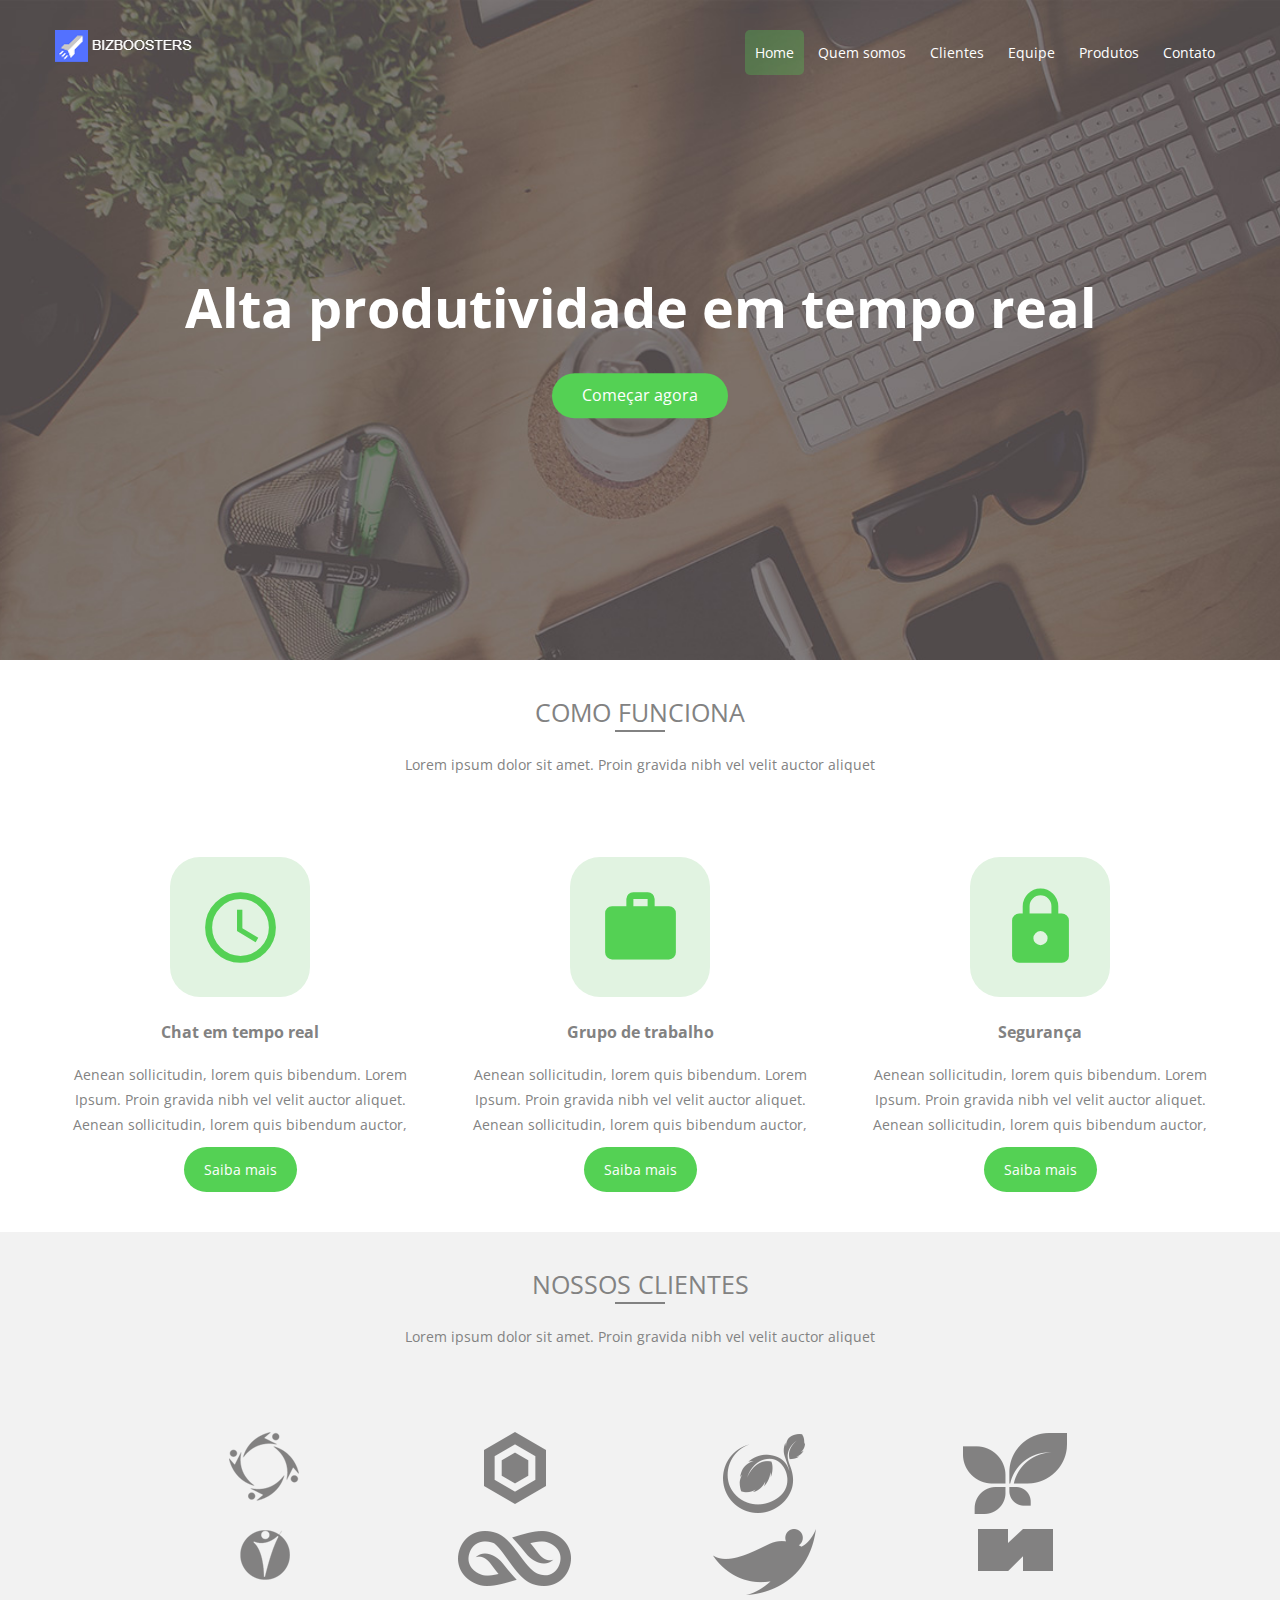
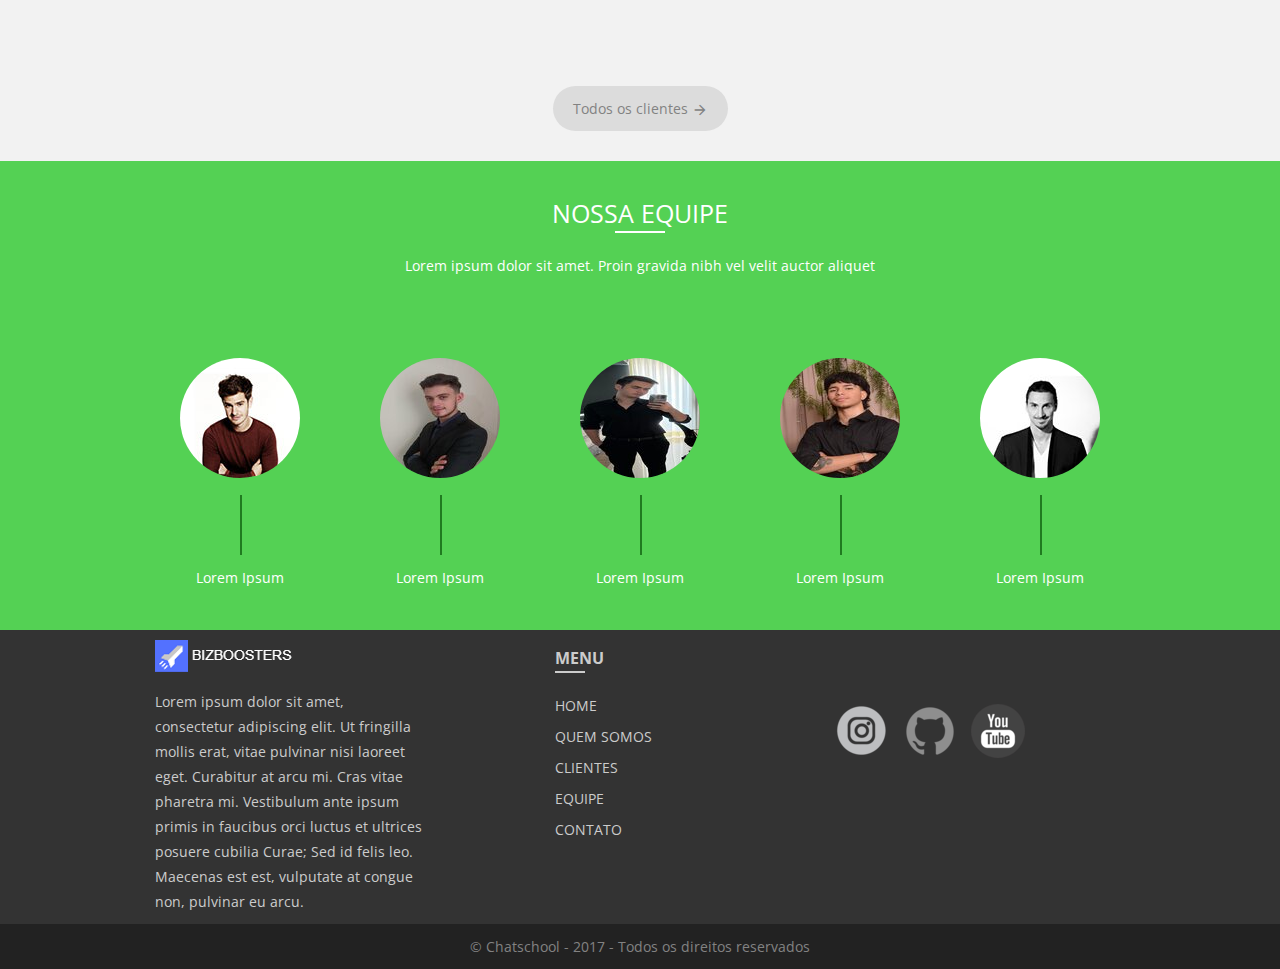
<file: index.html>
<!doctype html>
<html lang="pt-br">
<head>
  <meta charset="UTF-8">
  <meta http-equiv="X-UA-Compatible" content="IE=edge">
  <meta name="viewport" content="width=device-width, initial-scale=1">
  <title>BizBoosters</title>
  <link href="https://fonts.googleapis.com/css?family=Open+Sans" rel="stylesheet">
  <link href="https://fonts.googleapis.com/icon?family=Material+Icons" rel="stylesheet">
  <link href="css/pages/home.min.css" rel="stylesheet">
</head>
<body>
  <header id="header" class="page-home">
    <div class="container">
      <div class="row">
        <div class="col col-desktop-3 col-6">
          <a href="index.html">
            <img src="images/logo.png" alt="Logo da Chatschool">
          </a>
        </div>
        <div class="col col-desktop-9 col-6">
          <nav>
            <ul>
              <li><a href="/" class="active">Home</a></li>
              <li><a href="quem-somos.html">Quem somos</a></li>
              <li><a href="clientes.html">Clientes</a></li>
              <li><a href="equipe.html">Equipe</a></li>
              <li><a href="produto.html">Produtos</a></li>
              <li><a href="contato.html">Contato</a></li>
            </ul>
          </nav>
        </div>
      </div>
      <div class="row">
        <div class="col col-desktop-12 title">
          <h1>Alta produtividade em tempo real</h1>
          <a href="produto.html" class="btn">Começar agora</a>
        </div>
      </div>
    </div>
  </header>
  <main>
    <section id="how-it-work" class="section section-center">
      <h2>Como funciona</h2>
      <p class="subtitle">Lorem ipsum dolor sit amet. Proin gravida nibh vel velit auctor aliquet</p>

      <div class="container">
        <div class="row">
          <div class="col col-desktop-4">
            <div class="icon-container">
              <i class="material-icons">schedule</i>
            </div>
            <h3>Chat em tempo real</h3>
            <p>Aenean sollicitudin, lorem quis bibendum. Lorem Ipsum. Proin gravida nibh vel velit auctor aliquet. Aenean sollicitudin, lorem quis bibendum auctor,</p>
            <p><a href="" class="btn">Saiba mais</a></p>
          </div>
          <div class="col col-desktop-4">
            <div class="icon-container">
              <i class="material-icons">work</i>
            </div>
            <h3>Grupo de trabalho</h3>
            <p>Aenean sollicitudin, lorem quis bibendum. Lorem Ipsum. Proin gravida nibh vel velit auctor aliquet. Aenean sollicitudin, lorem quis bibendum auctor,</p>
            <p><a href="" class="btn">Saiba mais</a></p>
          </div>
          <div class="col col-desktop-4">
            <div class="icon-container">
              <i class="material-icons">https</i>
            </div>
            <h3>Segurança</h3>
            <p>Aenean sollicitudin, lorem quis bibendum. Lorem Ipsum. Proin gravida nibh vel velit auctor aliquet. Aenean sollicitudin, lorem quis bibendum auctor,</p>
            <p><a href="" class="btn">Saiba mais</a></p>
          </div>
        </div>
      </div>

    </section>
    <section id="customers" class="section section-center">
      <h2>Nossos clientes</h2>
      <p class="subtitle">Lorem ipsum dolor sit amet. Proin gravida nibh vel velit auctor aliquet</p>

      <div class="container">
        <div class="row">
          <div class="col col-desktop-3"><img src="images/clientes/icon1.png" alt=""></div>
          <div class="col col-desktop-3"><img src="images/clientes/icon2.png" alt=""></div>
          <div class="col col-desktop-3"><img src="images/clientes/icon3.png" alt=""></div>
          <div class="col col-desktop-3"><img src="images/clientes/icon4.png" alt=""></div>
        </div>

        <div class="row">
          <div class="col col-desktop-3"><img src="images/clientes/icon5.png" alt=""></div>
          <div class="col col-desktop-3"><img src="images/clientes/icon6.png" alt=""></div>
          <div class="col col-desktop-3"><img src="images/clientes/icon7.png" alt=""></div>
          <div class="col col-desktop-3"><img src="images/clientes/icon8.png" alt=""></div>
        </div>
        <div class="row">
          <div class="col col-desktop-12">
            <a href="" class="btn">Todos os clientes <i class="material-icons">arrow_forward</i></a>
          </div>
        </div>
      </div>
    </section>
    <section id="team" class="section section-center">
      <h2>Nossa equipe</h2>
      <p class="subtitle">Lorem ipsum dolor sit amet. Proin gravida nibh vel velit auctor aliquet</p>
      <div class="container">
        <div class="row">
          <div class="col col-offset-desktop-1 col-desktop-2">
            <div class="img-box-round"><img src="images/team/team1.jpg" alt=""></div>
            <p class="img-box-label">Lorem Ipsum</p>
          </div>
          <div class="col col-desktop-2">
            <div class="img-box-round"><img src="images/team/team2.jpg" alt=""></div>
            <p class="img-box-label">Lorem Ipsum</p>
          </div>
          <div class="col col-desktop-2">
            <div class="img-box-round"><img src="images/team/team3.jpg" alt=""></div>
            <p class="img-box-label">Lorem Ipsum</p>
          </div>
          <div class="col col-desktop-2">
            <div class="img-box-round"><img src="images/team/team4.jpg" alt=""></div>
            <p class="img-box-label">Lorem Ipsum</p>
          </div>
          <div class="col col-desktop-2">
            <div class="img-box-round"><img src="images/team/team5.jpg" alt=""></div>
            <p class="img-box-label">Lorem Ipsum</p>
          </div>
        </div>
      </div>
    </section>
  </main>
  <footer id="footer">
    <div class="container">
      <div class="row">
        <div class="col col-offset-desktop-1 col-desktop-3">
          <p><a href=""><img src="images/logo.png" alt="Logo da Chatschool"></a></p>
          <p>Lorem ipsum dolor sit amet, consectetur adipiscing elit. Ut fringilla mollis erat, vitae pulvinar nisi laoreet eget. Curabitur at arcu mi. Cras vitae pharetra mi. Vestibulum ante ipsum primis in faucibus orci luctus et ultrices posuere cubilia Curae; Sed id felis leo. Maecenas est est, vulputate at congue non, pulvinar eu arcu.</p>
        </div>
        <div class="col col-offset-desktop-1 col-desktop-2 col-2">
          <h3>Menu</h3>
          <nav>
            <ul>
              <li><a href="/" class="active">Home</a></li>
              <li><a href="quem-somos.html">Quem somos</a></li>
              <li><a href="clientes.html">Clientes</a></li>
              <li><a href="equipe.html">Equipe</a></li>
              <li><a href="contato.html">Contato</a></li>
            </ul>
          </nav>
        </div>
        <div class="col col-desktop-3 social col-4">
          <a href=""><img src="images/social-facebook.png" alt=""></a>
          <a href=""><img src="images/social-twitter.png" alt=""></a>
          <a href=""><img src="images/social-youtube.png" alt=""></a>
        </div>
      </div>
    </div>
  </footer>

  <div id="copyright">
    &copy; Chatschool - 2017 - Todos os direitos reservados
  </div>
</body>
</html>
</file>
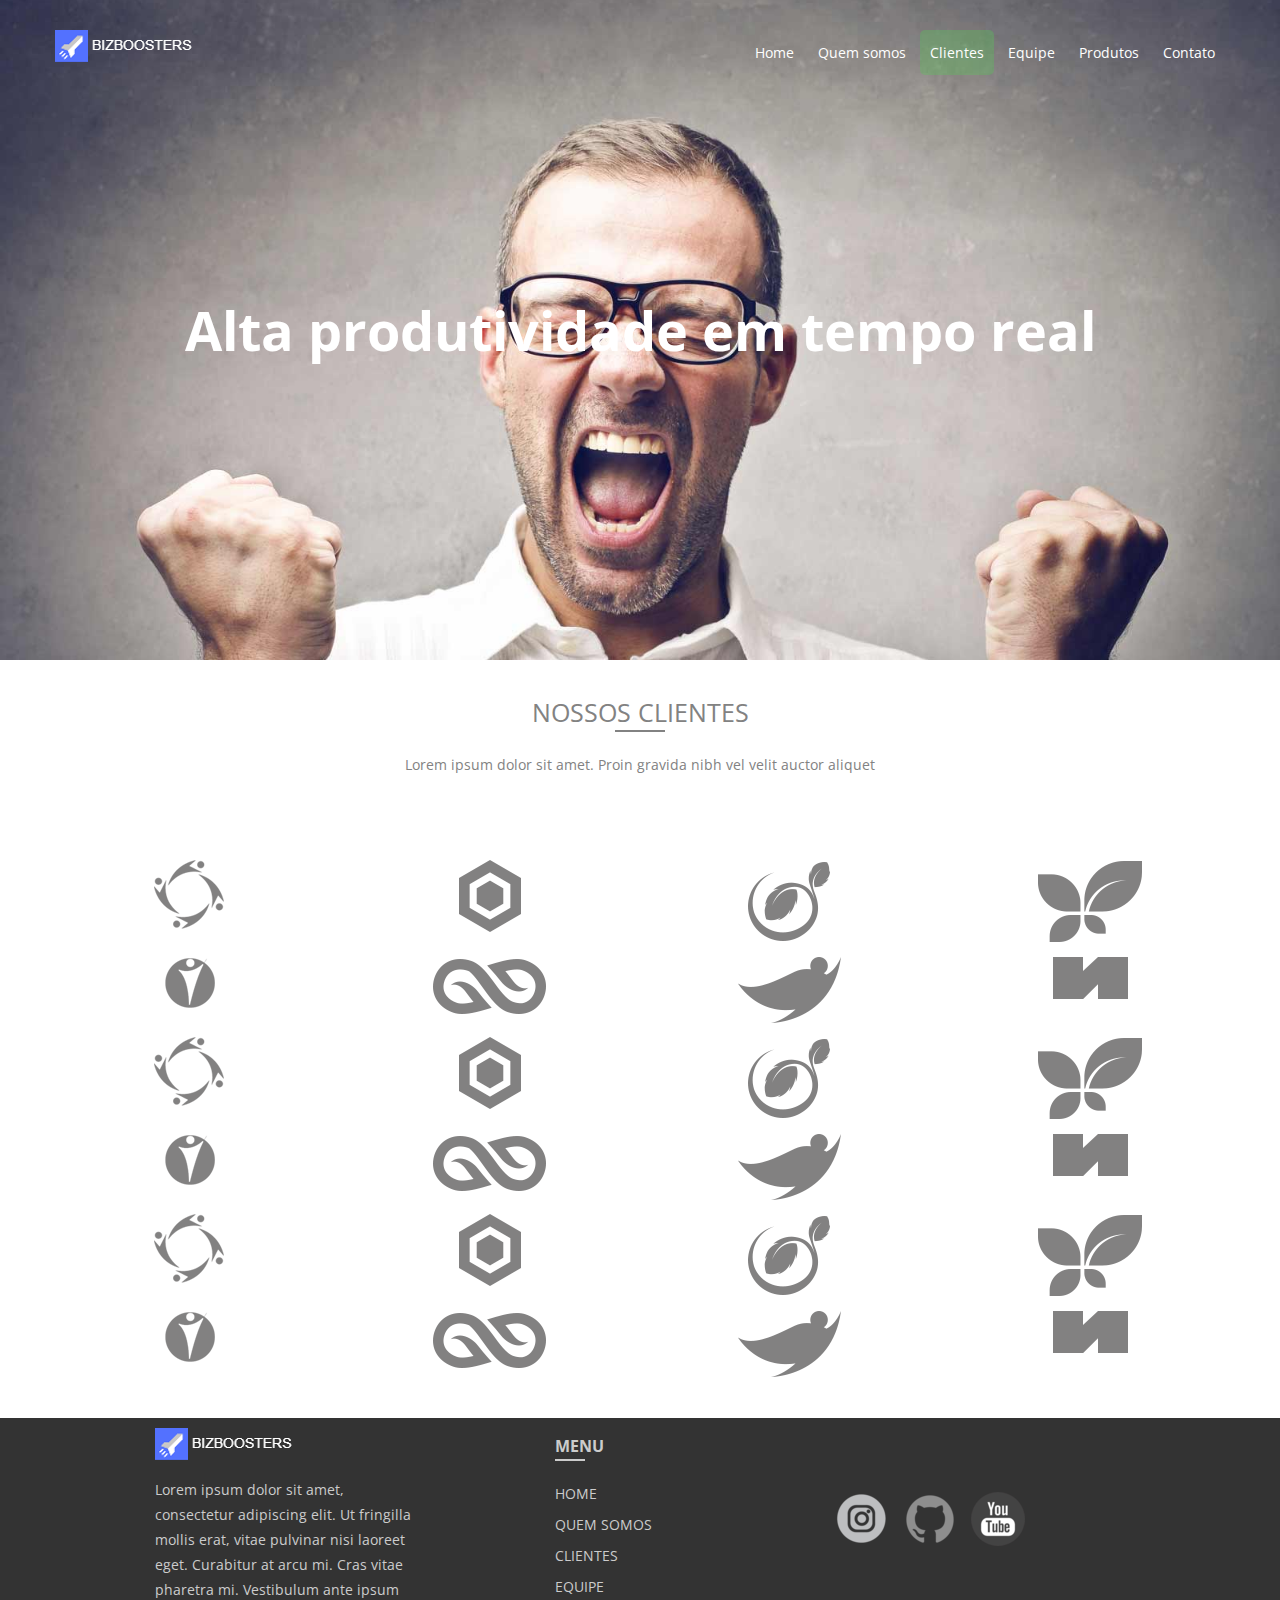
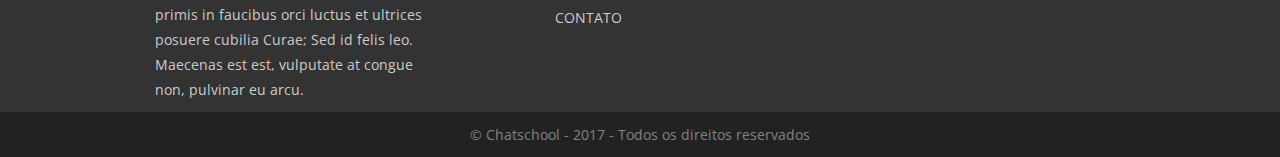
<file: clientes.html>
<!doctype html>
<html lang="pt-br">
<head>
  <meta charset="UTF-8">
  <meta http-equiv="X-UA-Compatible" content="IE=edge">
  <meta name="viewport" content="width=device-width, initial-scale=1">
  <title>Clientes - BizBoosters</title>
  <link href="https://fonts.googleapis.com/css?family=Open+Sans" rel="stylesheet">
  <link href="https://fonts.googleapis.com/icon?family=Material+Icons" rel="stylesheet">
  <link href="css/pages/clientes.min.css" rel="stylesheet">
</head>
<body>
<header id="header" class="page-clientes">
  <div class="container">
    <div class="row">
      <div class="col col-desktop-3 col-6">
        <a href="index.html">
          <img src="images/logo.png" alt="Logo da Chatschool">
        </a>
      </div>
      <div class="col col-desktop-9 col-6">
        <nav>
          <ul>
            <li><a href="/">Home</a></li>
            <li><a href="quem-somos.html">Quem somos</a></li>
            <li><a href="clientes.html" class="active">Clientes</a></li>
            <li><a href="equipe.html">Equipe</a></li>
            <li><a href="produto.html">Produtos</a></li>
            <li><a href="contato.html">Contato</a></li>
          </ul>
        </nav>
      </div>
    </div>
    <div class="row">
      <div class="col col-desktop-12 title">
        <h1>Alta produtividade em tempo real</h1>
      </div>
    </div>
  </div>
</header>
<main>
  <section id="customers" class="section section-center">
    <h2>Nossos clientes</h2>
    <p class="subtitle">Lorem ipsum dolor sit amet. Proin gravida nibh vel velit auctor aliquet</p>

    <div class="container">
      <div class="row">
        <div class="col col-desktop-3 col-3"><img src="images/clientes/icon1.png" alt=""></div>
        <div class="col col-desktop-3 col-3"><img src="images/clientes/icon2.png" alt=""></div>
        <div class="col col-desktop-3 col-3"><img src="images/clientes/icon3.png" alt=""></div>
        <div class="col col-desktop-3 col-3"><img src="images/clientes/icon4.png" alt=""></div>
      </div>

      <div class="row">
        <div class="col col-desktop-3 col-3"><img src="images/clientes/icon5.png" alt=""></div>
        <div class="col col-desktop-3 col-3"><img src="images/clientes/icon6.png" alt=""></div>
        <div class="col col-desktop-3 col-3"><img src="images/clientes/icon7.png" alt=""></div>
        <div class="col col-desktop-3 col-3"><img src="images/clientes/icon8.png" alt=""></div>
      </div>
      <div class="row">
        <div class="col col-desktop-3 col-3"><img src="images/clientes/icon1.png" alt=""></div>
        <div class="col col-desktop-3 col-3"><img src="images/clientes/icon2.png" alt=""></div>
        <div class="col col-desktop-3 col-3"><img src="images/clientes/icon3.png" alt=""></div>
        <div class="col col-desktop-3 col-3"><img src="images/clientes/icon4.png" alt=""></div>
      </div>

      <div class="row">
        <div class="col col-desktop-3 col-3"><img src="images/clientes/icon5.png" alt=""></div>
        <div class="col col-desktop-3 col-3"><img src="images/clientes/icon6.png" alt=""></div>
        <div class="col col-desktop-3 col-3"><img src="images/clientes/icon7.png" alt=""></div>
        <div class="col col-desktop-3 col-3"><img src="images/clientes/icon8.png" alt=""></div>
      </div>
      <div class="row">
        <div class="col col-desktop-3 col-3"><img src="images/clientes/icon1.png" alt=""></div>
        <div class="col col-desktop-3 col-3"><img src="images/clientes/icon2.png" alt=""></div>
        <div class="col col-desktop-3 col-3"><img src="images/clientes/icon3.png" alt=""></div>
        <div class="col col-desktop-3 col-3"><img src="images/clientes/icon4.png" alt=""></div>
      </div>

      <div class="row">
        <div class="col col-desktop-3 col-3"><img src="images/clientes/icon5.png" alt=""></div>
        <div class="col col-desktop-3 col-3"><img src="images/clientes/icon6.png" alt=""></div>
        <div class="col col-desktop-3 col-3"><img src="images/clientes/icon7.png" alt=""></div>
        <div class="col col-desktop-3 col-3"><img src="images/clientes/icon8.png" alt=""></div>
      </div>
    </div>
  </section>
</main>
<footer id="footer">
  <div class="container">
    <div class="row">
      <div class="col col-offset-desktop-1 col-desktop-3">
        <p><a href=""><img src="images/logo.png" alt="Logo da Chatschool"></a></p>
        <p>Lorem ipsum dolor sit amet, consectetur adipiscing elit. Ut fringilla mollis erat, vitae pulvinar nisi laoreet eget. Curabitur at arcu mi. Cras vitae pharetra mi. Vestibulum ante ipsum primis in faucibus orci luctus et ultrices posuere cubilia Curae; Sed id felis leo. Maecenas est est, vulputate at congue non, pulvinar eu arcu.</p>
      </div>
      <div class="col col-offset-desktop-1 col-desktop-2 col-2">
        <h3>Menu</h3>
        <nav>
          <ul>
            <li><a href="/" class="active">Home</a></li>
            <li><a href="quem-somos.html">Quem somos</a></li>
            <li><a href="clientes.html">Clientes</a></li>
            <li><a href="equipe.html">Equipe</a></li>
            <li><a href="contato.html">Contato</a></li>
          </ul>
        </nav>
      </div>
      <div class="col col-desktop-3 social col-4">
        <a href=""><img src="images/social-facebook.png" alt=""></a>
        <a href=""><img src="images/social-twitter.png" alt=""></a>
        <a href=""><img src="images/social-youtube.png" alt=""></a>
      </div>
    </div>
  </div>
</footer>

<div id="copyright">
  &copy; Chatschool - 2017 - Todos os direitos reservados
</div>
</body>
</html>
</file>
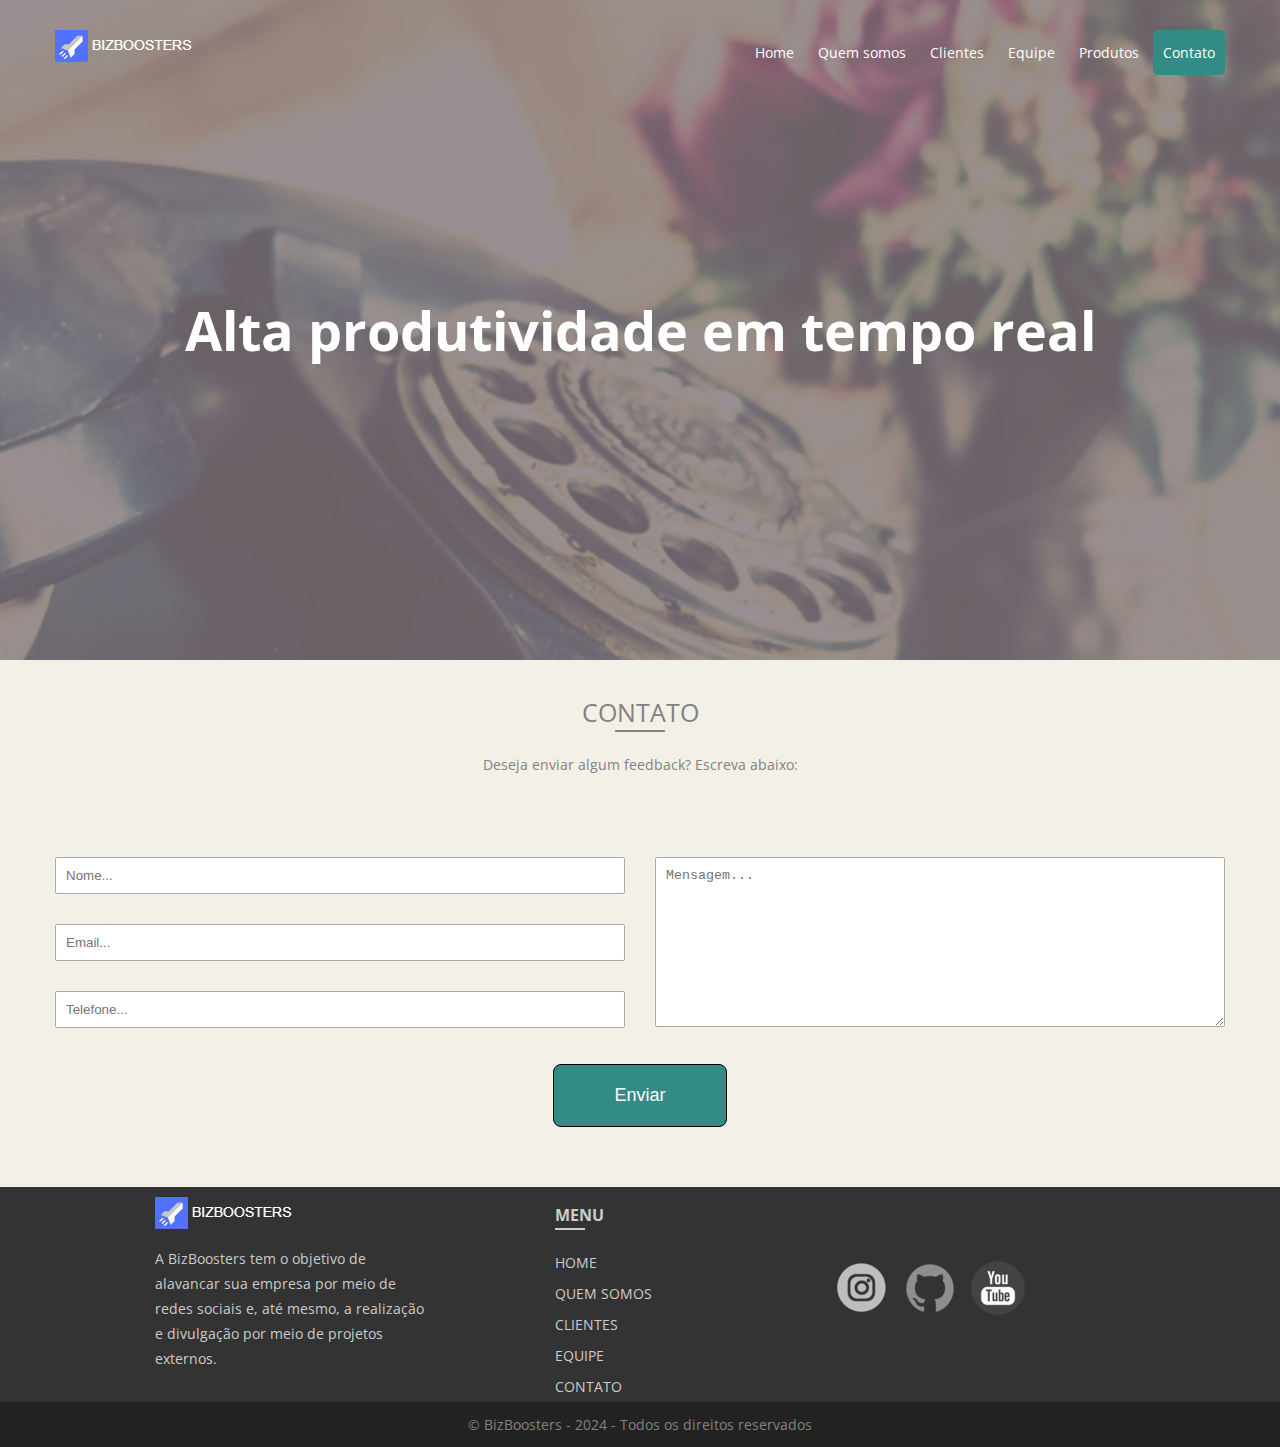
<file: contato.html>
<!doctype html>
<html lang="pt-br">
<head>
  <meta charset="UTF-8">
  <meta http-equiv="X-UA-Compatible" content="IE=edge">
  <meta name="viewport" content="width=device-width, initial-scale=1">
  <title>Contato - BizBoosters</title>
  <link href="https://fonts.googleapis.com/css?family=Open+Sans" rel="stylesheet">
  <link href="https://fonts.googleapis.com/icon?family=Material+Icons" rel="stylesheet">
  <link href="css/pages/contato.min.css" rel="stylesheet">
</head>
<body>
<header id="header" class="page-contato">
  <div class="container">
    <div class="row">
      <div class="col col-desktop-3 col-6">
        <a href="index.html">
          <img src="images/logo.png" alt="Logo da Chatschool">
        </a>
      </div>
      <div class="col col-desktop-9 col-6">
        <nav>
          <ul>
            <li><a href="/">Home</a></li>
            <li><a href="quem-somos.html">Quem somos</a></li>
            <li><a href="clientes.html">Clientes</a></li>
            <li><a href="equipe.html">Equipe</a></li>
            <li><a href="produto.html">Produtos</a></li>
            <li><a href="contato.html" class="active">Contato</a></li>
          </ul>
        </nav>
      </div>
    </div>
    <div class="row">
      <div class="col col-desktop-12 title">
        <h1>Alta produtividade em tempo real</h1>
      </div>
    </div>
  </div>
</header>
<main>
  <section class="section section-center">
    <h2>Contato</h2>
    <p class="subtitle">
        Deseja enviar algum feedback? Escreva abaixo:
    </p>

    <div class="container">
      <!-- https://github.com/dwyl/html-form-send-email-via-google-script-without-server -->
      <form action="https://script.google.com/macros/s/AKfycbzwr5wrIL9yQUw3Lh83wjqIw05peunLi-iUHiNVMgQ9WgXbj3AM/exec" class="row" method="post">
        <div class="col col-desktop-6 col-6">
          <div class="input-control">
            <input id="nome" name="nome" type="text" required placeholder="Nome...">
            <label for="nome">Nome*</label>
          </div>
          <div class="input-control">
            <input id="email" name="email" type="email" required placeholder="Email...">
            <label for="email">Email*</label>
          </div>
          <div class="input-control">
            <input id="telefone" name="telefone" type="number" placeholder="Telefone...">
            <label for="telefone">Telefone</label>
          </div>
        </div>
        <div class="col col-desktop-6 col-6">
          <div class="input-control">
            <textarea id="mensagem" name="mensagem" id="" cols="30" rows="10" placeholder="Mensagem..."></textarea>
            <label for="mensagem">Telefone</label>
          </div>
        </div>
        <div class="col col-desktop-12 col-6">
          <input type="submit" value="Enviar" class="btn orange">
        </div>
      </form>
    </div>

  </section>
</main>
<footer id="footer">
  <div class="container">
    <div class="row">
      <div class="col col-offset-desktop-1 col-desktop-3">
        <p><a href=""><img src="images/logo.png" alt="Logo da Chatschool"></a></p>
        <p>A BizBoosters tem o objetivo de alavancar sua empresa por meio de redes sociais e, até mesmo, a realização e divulgação por meio de projetos externos.</p>
      </div>
      <div class="col col-offset-desktop-1 col-desktop-2 col-2">
        <h3>Menu</h3>
        <nav>
          <ul>
            <li><a href="/" class="active">Home</a></li>
            <li><a href="quem-somos.html">Quem somos</a></li>
            <li><a href="clientes.html">Clientes</a></li>
            <li><a href="equipe.html">Equipe</a></li>
            <li><a href="contato.html">Contato</a></li>
          </ul>
        </nav>
      </div>
      <div class="col col-desktop-3 social col-4">
        <a href=""><img src="images/social-facebook.png" alt=""></a>
        <a href=""><img src="images/social-twitter.png" alt=""></a>
        <a href=""><img src="images/social-youtube.png" alt=""></a>
      </div>
    </div>
  </div>
</footer>

<div id="copyright">
  &copy; BizBoosters - 2024 - Todos os direitos reservados
</div>

<script src="https://code.jquery.com/jquery-3.2.1.min.js"></script>
<script>
  $('form').submit(function (event) {
    event.preventDefault();
    $('form input[type="submit"]').val('Aguarde...')
        .attr('disabled', true);
    $.ajax({
      type: $('form').attr('method'),
      url: $('form').attr('action'),
      data: $('form').serialize(),
      success: function () {
        alert('Email enviado com sucesso');
        $('form').trigger('reset');

        $('form input[type="submit"]').val('Enviar')
        .attr('disabled', false);
      }
    });
  });
</script>

</body>
</html>
</file>
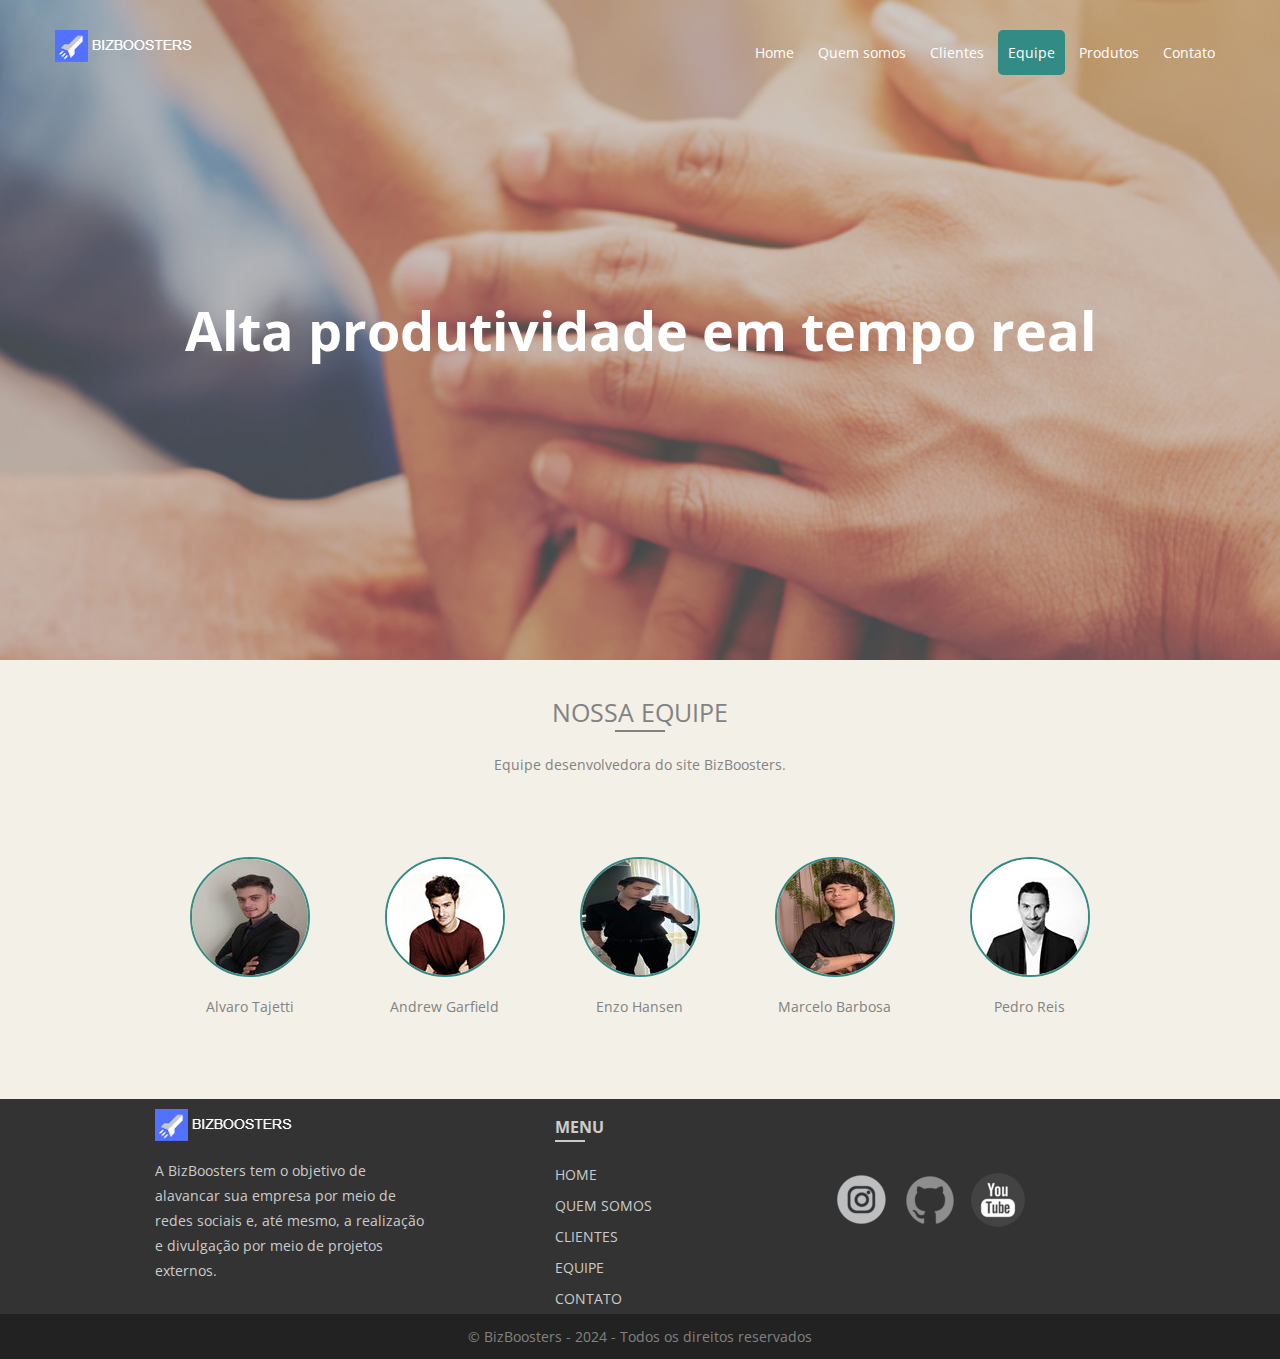
<file: equipe.html>
<!doctype html>
<html lang="pt-br">
<head>
  <meta charset="UTF-8">
  <meta http-equiv="X-UA-Compatible" content="IE=edge">
  <meta name="viewport" content="width=device-width, initial-scale=1">
  <title>Equipe - BizBoosters</title>
  <link href="https://fonts.googleapis.com/css?family=Open+Sans" rel="stylesheet">
  <link href="https://fonts.googleapis.com/icon?family=Material+Icons" rel="stylesheet">
  <link href="css/pages/equipe.min.css" rel="stylesheet">
</head>
<body>
<header id="header" class="page-equipe">
  <div class="container">
    <div class="row">
      <div class="col col-desktop-3 col-6">
        <a href="index.html">
          <img src="images/logo.png" alt="Logo da Chatschool">
        </a>
      </div>
      <div class="col col-desktop-9 col-6">
        <nav>
          <ul>
            <li><a href="/">Home</a></li>
            <li><a href="quem-somos.html">Quem somos</a></li>
            <li><a href="clientes.html">Clientes</a></li>
            <li><a href="equipe.html" class="active">Equipe</a></li>
            <li><a href="produto.html">Produtos</a></li>
            <li><a href="contato.html">Contato</a></li>
          </ul>
        </nav>
      </div>
    </div>
    <div class="row">
      <div class="col col-desktop-12 title">
        <h1>Alta produtividade em tempo real</h1>
      </div>
    </div>
  </div>
</header>
<main>
  <section id="team" class="section section-center">
    <div class="container">
      <h2>Nossa equipe</h2>
      <p class="subtitle">
        Equipe desenvolvedora do site BizBoosters.
      </p>
      
      <div class="container">
        <div class="row">
          <div class="team-member col-2 col col-offset-desktop-1 col-desktop-2">
            <div class="img-box-round"><img src="images/team/team2.jpg" alt=""></div>
            <p class="img-box-label">Alvaro Tajetti</p>
            <div class="description">
              <h4>Informações</h4>
              <p>Desenvolvedor Back-end</p>

              <div class="social">
                <a href=""><img src="images/social-facebook.png" alt=""></a>
                <a href=""><img src="images/social-twitter.png" alt=""></a>
                <a href=""><img src="images/social-youtube.png" alt=""></a>
              </div>
            </div>
          </div>
          <div class="team-member col-2 col col-desktop-2">
            <div class="img-box-round"><img src="images/team/team1.jpg" alt=""></div>
            <p class="img-box-label">Andrew Garfield</p>

            <div class="description">
              <h4>Informações</h4>
              <p>Marketing</p>

              <div class="social">
                <a href=""><img src="images/social-facebook.png" alt=""></a>
                <a href=""><img src="images/social-twitter.png" alt=""></a>
                <a href=""><img src="images/social-youtube.png" alt=""></a>
              </div>
            </div>
          </div>
          <div class="team-member col-2 col col-desktop-2">
            <div class="img-box-round"><img src="images/team/team3.jpg" alt=""></div>
            <p class="img-box-label">Enzo Hansen</p>

            <div class="description">
              <h4>Informações</h4>
              <p>CEO da empresa</p>

              <div class="social">
                <a href=""><img src="images/social-facebook.png" alt=""></a>
                <a href=""><img src="images/social-twitter.png" alt=""></a>
                <a href=""><img src="images/social-youtube.png" alt=""></a>
              </div>
            </div>
          </div>
          <div class="team-member col-2 col col-desktop-2">
            <div class="img-box-round"><img src="images/team/team4.jpg" alt=""></div>
            <p class="img-box-label">Marcelo Barbosa</p>

            <div class="description">
              <h4>Informações</h4>
              <p>Desenvolver Back-end</Q></p>

              <div class="social">
                <a href=""><img src="images/social-facebook.png" alt=""></a>
                <a href=""><img src="images/social-twitter.png" alt=""></a>
                <a href=""><img src="images/social-youtube.png" alt=""></a>
              </div>
            </div>
          </div><div class="team-member col-2 col col-desktop-2">
            <div class="img-box-round"><img src="images/team/team5.jpg" alt=""></div>
            <p class="img-box-label">Pedro Reis</p>

            <div class="description">
              <h4>Informações</h4>
              <p>Comercial</Q></p>

              <div class="social">
                <a href=""><img src="images/social-facebook.png" alt=""></a>
                <a href=""><img src="images/social-twitter.png" alt=""></a>
                <a href=""><img src="images/social-youtube.png" alt=""></a>
              </div>
            </div>
          </div>
        </div>
      </div>
    </div>
  </section>
</main>
<footer id="footer">
  <div class="container">
    <div class="row">
      <div class="col col-offset-desktop-1 col-desktop-3">
        <p><a href=""><img src="images/logo.png" alt="Logo da Chatschool"></a></p>
        <p>A BizBoosters tem o objetivo de alavancar sua empresa por meio de redes sociais e, até mesmo, a realização e divulgação por meio de projetos externos.</p>
      </div>
      <div class="col col-offset-desktop-1 col-desktop-2 col-2">
        <h3>Menu</h3>
        <nav>
          <ul>
            <li><a href="/" class="active">Home</a></li>
            <li><a href="quem-somos.html">Quem somos</a></li>
            <li><a href="clientes.html">Clientes</a></li>
            <li><a href="equipe.html">Equipe</a></li>
            <li><a href="contato.html">Contato</a></li>
          </ul>
        </nav>
      </div>
      <div class="col col-desktop-3 social col-4">
        <a href=""><img src="images/social-facebook.png" alt=""></a>
        <a href=""><img src="images/social-twitter.png" alt=""></a>
        <a href=""><img src="images/social-youtube.png" alt=""></a>
      </div>
    </div>
  </div>
</footer>

<div id="copyright">
  &copy; BizBoosters - 2024 - Todos os direitos reservados
</div>
</body>
</html>
</file>
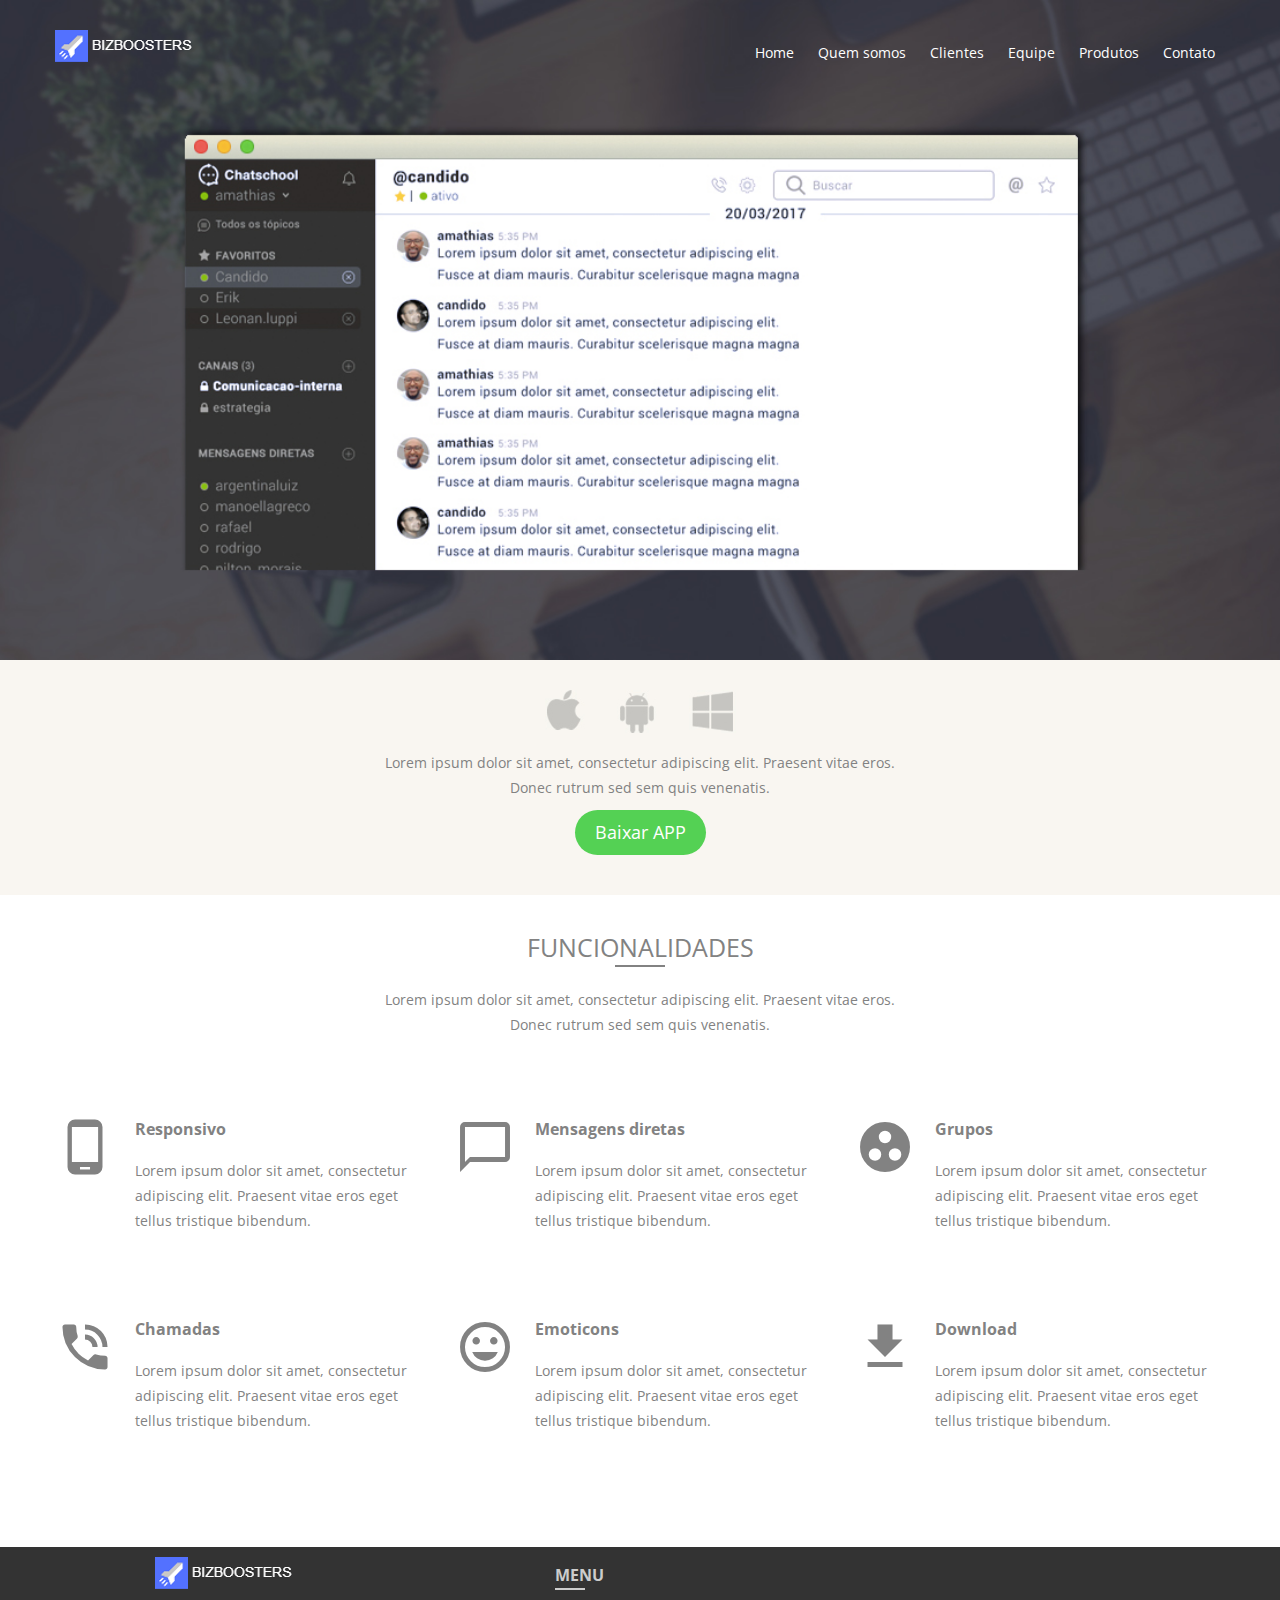
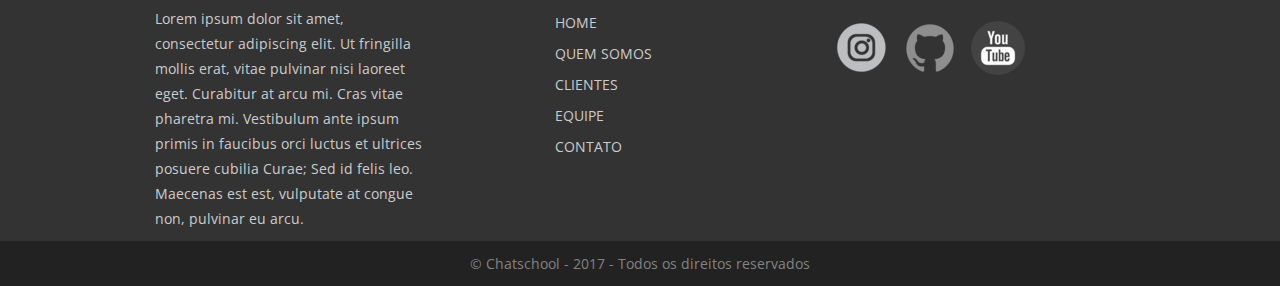
<file: produto.html>
<!doctype html>
<html lang="pt-br">
<head>
  <meta charset="UTF-8">
  <meta http-equiv="X-UA-Compatible" content="IE=edge">
  <meta name="viewport" content="width=device-width, initial-scale=1">
  <title>Produtos - BizBoosters</title>
  <link href="https://fonts.googleapis.com/css?family=Open+Sans" rel="stylesheet">
  <link href="https://fonts.googleapis.com/icon?family=Material+Icons" rel="stylesheet">
  <link href="css/pages/produto.min.css" rel="stylesheet">
</head>
<body>
<header id="header" class="page-produto">
  <div class="container">
    <div class="row">
      <div class="col col-desktop-3 col-6">
        <a href="index.html">
          <img src="images/logo.png" alt="Logo da Chatschool">
        </a>
      </div>
      <div class="col col-desktop-9 col-6">
        <nav>
          <ul>
            <li><a href="/">Home</a></li>
            <li><a href="quem-somos.html">Quem somos</a></li>
            <li><a href="clientes.html">Clientes</a></li>
            <li><a href="equipe.html">Equipe</a></li>
            <li><a href="produto.html">Produtos</a></li>
            <li><a href="contato.html">Contato</a></li>
          </ul>
        </nav>
      </div>
    </div>
  </div>
</header>
<main>
  <section class="section section-center" id="download">
    <img src="images/produto_download.jpg" alt="">
    <p>Lorem ipsum dolor sit amet, consectetur adipiscing elit. Praesent vitae eros.<br>
      Donec rutrum sed sem quis venenatis.</p>
    <p><a href="" class="btn">Baixar APP</a></p>
  </section>
  <section class="section section-center" id="funcionalidades">
    <h2>Funcionalidades</h2>

    <p class="subtitle">Lorem ipsum dolor sit amet, consectetur adipiscing elit. Praesent vitae eros.<br>
      Donec rutrum sed sem quis venenatis.</p>

    <div class="container text-left">
      <div class="row">
        <div class="col col-desktop-4">
          <i class="material-icons">phone_android</i>
          <h3>Responsivo</h3>
          <p>Lorem ipsum dolor sit amet, consectetur adipiscing elit. Praesent vitae eros eget tellus tristique
            bibendum.</p>
        </div>
        <div class="col col-desktop-4">
          <i class="material-icons">chat_bubble_outline</i>
          <h3>Mensagens diretas</h3>
          <p>Lorem ipsum dolor sit amet, consectetur adipiscing elit. Praesent vitae eros eget tellus tristique
            bibendum.</p>
        </div>
        <div class="col col-desktop-4">
          <i class="material-icons">group_work</i>
          <h3>Grupos</h3>
          <p>Lorem ipsum dolor sit amet, consectetur adipiscing elit. Praesent vitae eros eget tellus tristique
            bibendum.</p>
        </div>
      </div>
      <div class="row">
        <div class="col col-desktop-4">
          <i class="material-icons">phone_in_talk</i>
          <h3>Chamadas</h3>
          <p>Lorem ipsum dolor sit amet, consectetur adipiscing elit. Praesent vitae eros eget tellus tristique
            bibendum.</p>
        </div>
        <div class="col col-desktop-4">
          <i class="material-icons">insert_emoticon</i>
          <h3>Emoticons</h3>
          <p>Lorem ipsum dolor sit amet, consectetur adipiscing elit. Praesent vitae eros eget tellus tristique
            bibendum.</p>
        </div>
        <div class="col col-desktop-4">
          <i class="material-icons">file_download</i>
          <h3>Download</h3>
          <p>Lorem ipsum dolor sit amet, consectetur adipiscing elit. Praesent vitae eros eget tellus tristique
            bibendum.</p>
        </div>
      </div>
    </div>

  </section>
</main>
<footer id="footer">
  <div class="container">
    <div class="row">
      <div class="col col-offset-desktop-1 col-desktop-3">
        <p><a href=""><img src="images/logo.png" alt="Logo da Chatschool"></a></p>
        <p>Lorem ipsum dolor sit amet, consectetur adipiscing elit. Ut fringilla mollis erat, vitae pulvinar nisi laoreet eget. Curabitur at arcu mi. Cras vitae pharetra mi. Vestibulum ante ipsum primis in faucibus orci luctus et ultrices posuere cubilia Curae; Sed id felis leo. Maecenas est est, vulputate at congue non, pulvinar eu arcu.</p>
      </div>
      <div class="col col-offset-desktop-1 col-desktop-2 col-2">
        <h3>Menu</h3>
        <nav>
          <ul>
            <li><a href="/" class="active">Home</a></li>
            <li><a href="quem-somos.html">Quem somos</a></li>
            <li><a href="clientes.html">Clientes</a></li>
            <li><a href="equipe.html">Equipe</a></li>
            <li><a href="contato.html">Contato</a></li>
          </ul>
        </nav>
      </div>
      <div class="col col-desktop-3 social col-4">
        <a href=""><img src="images/social-facebook.png" alt=""></a>
        <a href=""><img src="images/social-twitter.png" alt=""></a>
        <a href=""><img src="images/social-youtube.png" alt=""></a>
      </div>
    </div>
  </div>
</footer>

<div id="copyright">
  &copy; Chatschool - 2017 - Todos os direitos reservados
</div>
</body>
</html>
</file>
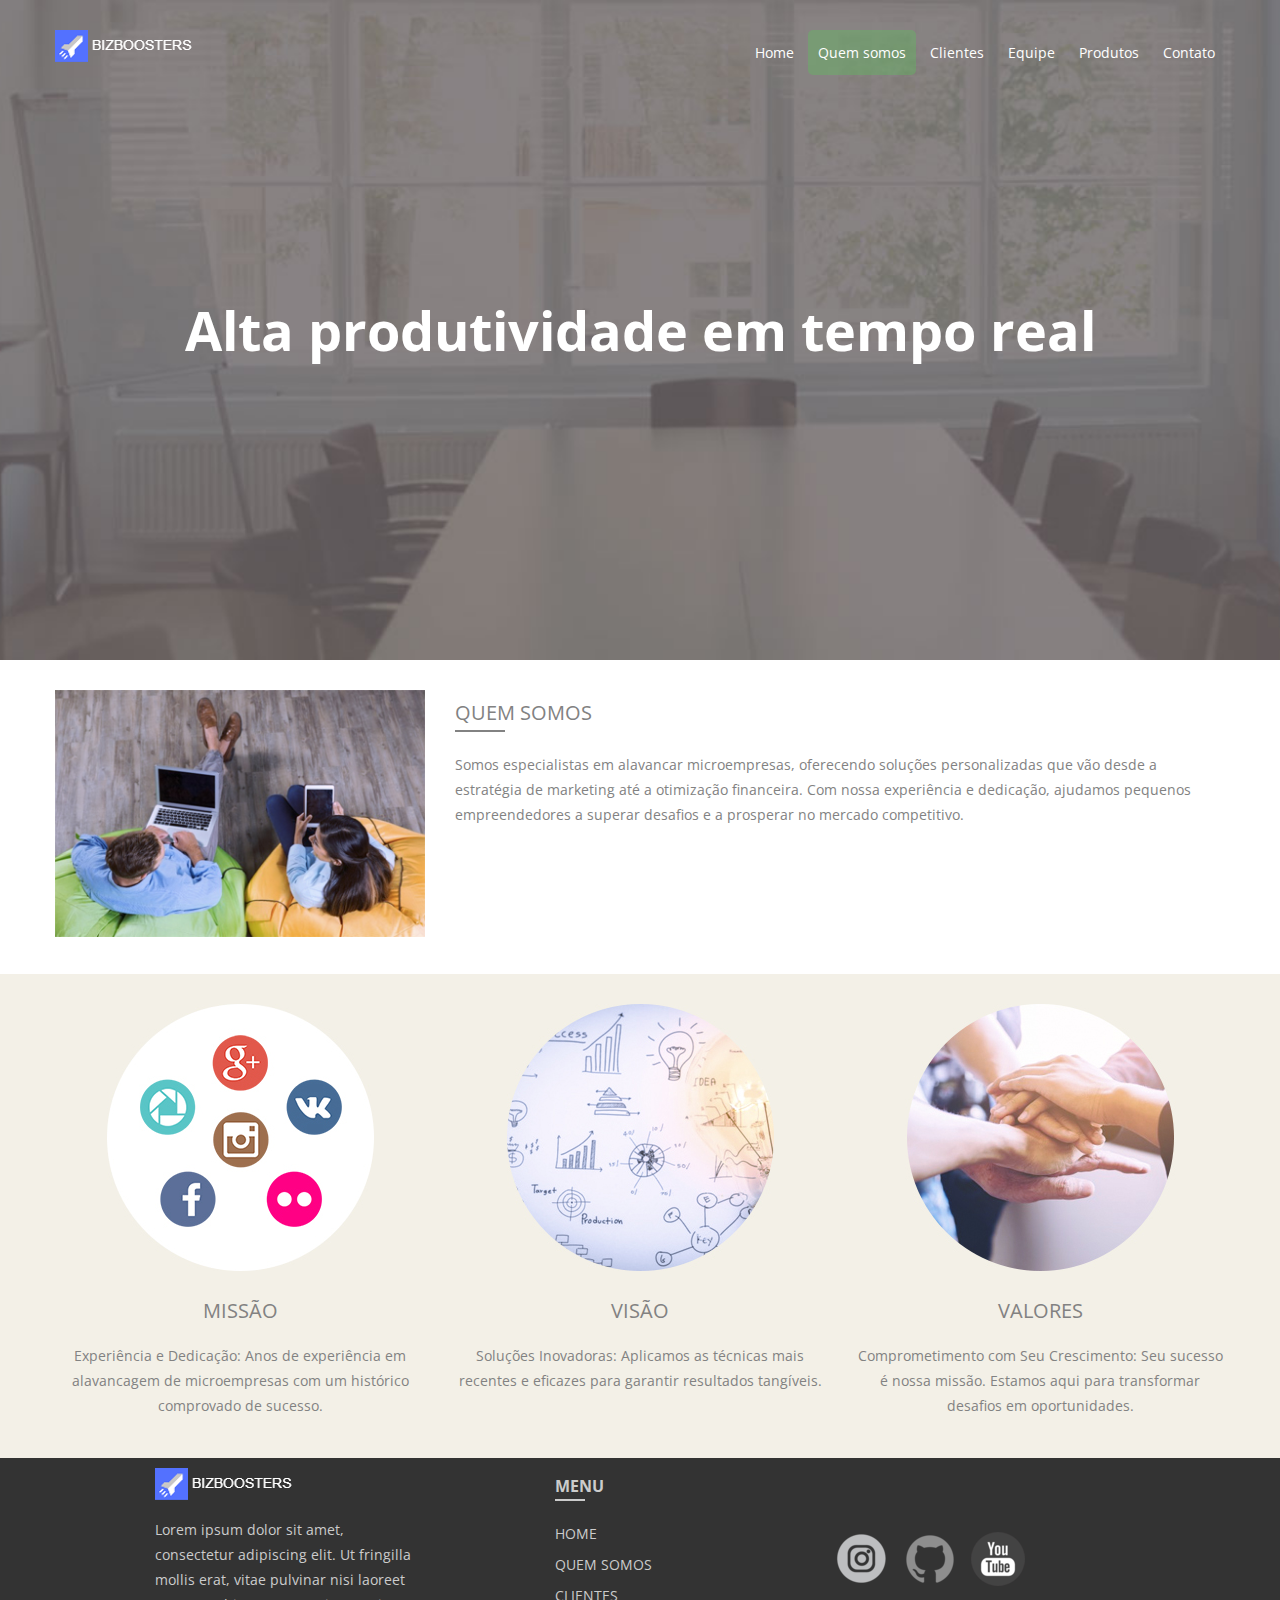
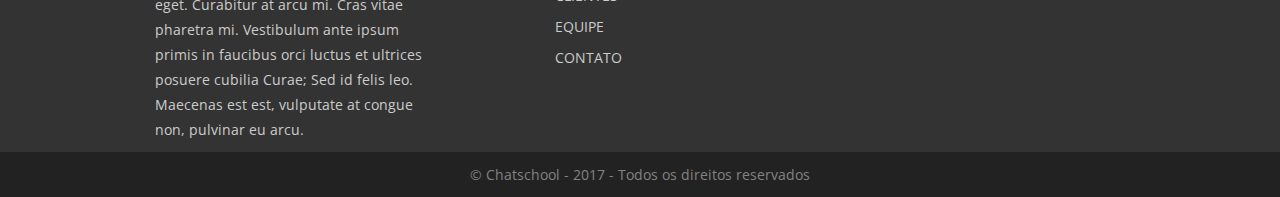
<file: quem-somos.html>
<!doctype html>
<html lang="pt-br">
<head>
  <meta charset="UTF-8">
  <meta http-equiv="X-UA-Compatible" content="IE=edge">
  <meta name="viewport" content="width=device-width, initial-scale=1">
  <title>Quem somos - Chatschool</title>
  <link href="https://fonts.googleapis.com/css?family=Open+Sans" rel="stylesheet">
  <link href="https://fonts.googleapis.com/icon?family=Material+Icons" rel="stylesheet">
  <link href="css/pages/quem-somos.min.css" rel="stylesheet">
</head>
<body>
<header id="header" class="page-quem-somos">
  <div class="container">
    <div class="row">
      <div class="col col-desktop-3 col-6">
        <a href="index.html">
          <img src="images/logo.png" alt="Logo da Chatschool">
        </a>
      </div>
      <div class="col col-desktop-9 col-6">
        <nav>
          <ul>
            <li><a href="/">Home</a></li>
            <li><a href="quem-somos.html" class="active">Quem somos</a></li>
            <li><a href="clientes.html">Clientes</a></li>
            <li><a href="equipe.html">Equipe</a></li>
            <li><a href="produto.html">Produtos</a></li>
            <li><a href="contato.html">Contato</a></li>
          </ul>
        </nav>
      </div>
    </div>
    <div class="row">
      <div class="col col-desktop-12 title">
        <h1>Alta produtividade em tempo real</h1>
      </div>
    </div>
  </div>
</header>
<main>
  <section class="section" id="intro">
    <div class="container">
      <div class="row">
        <div id="img-box" class="col col-desktop-4 col-6">
          <img src="images/quem-somos/quem-somos_01.jpg" alt="">
        </div>
        <div class="col col-desktop-8">
          <h2>Quem somos</h2>
          <p>Somos especialistas em alavancar microempresas, oferecendo soluções personalizadas que vão desde a estratégia de marketing até a otimização financeira. 
            Com nossa experiência e dedicação, ajudamos pequenos empreendedores a superar desafios e a prosperar no mercado competitivo. </p>
        </div>
      </div>
    </div>
  </section>
  <section class="section section-center" id="valores">
    <div class="container">
      <div class="row">
        <div class="col col-desktop-4">
          <img src="images/quem-somos/quem-somos_02.jpg" alt="">
          <h2>Missão</h2>
          <p>Experiência e Dedicação: Anos de experiência em alavancagem de microempresas com um histórico comprovado de sucesso. </p>
        </div>
        <div class="col col-desktop-4">
          <img src="images/quem-somos/quem-somos_03.jpg" alt="">
          <h2>Visão</h2>
          <p>Soluções Inovadoras: Aplicamos as técnicas mais recentes e eficazes para garantir resultados tangíveis.</p>
        </div>
        <div class="col col-desktop-4">
          <img src="images/quem-somos/quem-somos_04.jpg" alt="">
          <h2>Valores</h2>
          <p>Comprometimento com Seu Crescimento: Seu sucesso é nossa missão. Estamos aqui para transformar desafios em oportunidades.</p>
        </div>
      </div>
    </div>
  </section>
</main>
<footer id="footer">
  <div class="container">
    <div class="row">
      <div class="col col-offset-desktop-1 col-desktop-3">
        <p><a href=""><img src="images/logo.png" alt="Logo da Chatschool"></a></p>
        <p>Lorem ipsum dolor sit amet, consectetur adipiscing elit. Ut fringilla mollis erat, vitae pulvinar nisi laoreet eget. Curabitur at arcu mi. Cras vitae pharetra mi. Vestibulum ante ipsum primis in faucibus orci luctus et ultrices posuere cubilia Curae; Sed id felis leo. Maecenas est est, vulputate at congue non, pulvinar eu arcu.</p>
      </div>
      <div class="col col-offset-desktop-1 col-desktop-2 col-2">
        <h3>Menu</h3>
        <nav>
          <ul>
            <li><a href="/" class="active">Home</a></li>
            <li><a href="quem-somos.html">Quem somos</a></li>
            <li><a href="clientes.html">Clientes</a></li>
            <li><a href="equipe.html">Equipe</a></li>
            <li><a href="contato.html">Contato</a></li>
          </ul>
        </nav>
      </div>
      <div class="col col-desktop-3 social col-4">
        <a href=""><img src="images/social-facebook.png" alt=""></a>
        <a href=""><img src="images/social-twitter.png" alt=""></a>
        <a href=""><img src="images/social-youtube.png" alt=""></a>
      </div>
    </div>
  </div>
</footer>

<div id="copyright">
  &copy; Chatschool - 2017 - Todos os direitos reservados
</div>
</body>
</html>
</file>
<file: css/pages/home.min.css>
/*
    Prioridade:
    id
    class
    tag
    ordem
*/
*{box-sizing:border-box}a{text-decoration:none}body{margin:0;padding:0;font-size:14px}p{margin:10px 0 10px 0}
/**
 * Cálculo colunas:
 * largura_unica_porcentagem = 100 / maximo_colunas
 *
 * Multiplicamos largura_unica_porcentagem pelo tamanho da coluna
 */
.container,.container-fluid{width:100%;padding-left:15px;padding-right:15px}.row{margin-left:-15px;margin-right:-15px}.row:before,.row:after{content:" ";display:table}.row:after{clear:both}.col{position:relative;padding-left:15px;padding-right:15px;min-height:1px;float:left}.col-1{width:16.666666%}.col-2{width:33.333332%}.col-3{width:49.999998%}.col-4{width:66.666664%}.col-5{width:83.33333%}.col-6{width:100%}@media (min-width:992px){.container{max-width:992px;margin:0 auto}.col-desktop-1{width:8.333333%}.col-desktop-2{width:16.66%}.col-desktop-3{width:24.999999%}.col-desktop-4{width:33.333332%}.col-desktop-5{width:41.666665%}.col-desktop-6{width:49.999998%}.col-desktop-7{width:58.333331%}.col-desktop-8{width:66.666664%}.col-desktop-9{width:74.999997%}.col-desktop-10{width:83.33333%}.col-desktop-11{width:91.666663%}.col-desktop-12{width:100%}.col-offset-desktop-1{margin-left:8.333333%}.col-offset-desktop-2{margin-left:16.66%}.col-offset-desktop-3{margin-left:24.999999%}.col-offset-desktop-4{margin-left:33.333332%}.col-offset-desktop-5{margin-left:41.666665%}.col-offset-desktop-6{margin-left:49.999998%}.col-offset-desktop-7{margin-left:58.333331%}.col-offset-desktop-8{margin-left:66.666664%}.col-offset-desktop-9{margin-left:74.999997%}.col-offset-desktop-10{margin-left:83.33333%}.col-offset-desktop-11{margin-left:91.666663%}.col-offset-desktop-12{margin-left:100%}}@media (min-width:1200px){.container{max-width:1200px}}
.btn{background-color:rgb(84,209,84);color:#fff;display:inline-block;border-radius:30px;padding:10px 20px;text-decoration:none;transition:ease .5s all;border:none;cursor:pointer}.btn:hover{background-color:rgb(84,180,84)}.btn.orange{background-color:#fed136}.btn.orange:hover{background-color:black}
h2{text-transform:uppercase;font-weight:normal;text-align:center;font-size:25px;margin:10px 0 20px 0}h2:after{content:'';display:block;background-color:rgb(130,130,130);margin:5px auto 0 auto;width:50px;height:2px}.subtitle{margin-bottom:80px}.text-left{text-align:left}
.icon-container{display:inline-block;width:140px;height:140px;background:#e1f3e1;border-radius:30px;position:relative}.icon-container .material-icons{display:block;font-size:85px;color:rgb(84,209,84);position:absolute;top:50%;left:50%;transform:translate(-50%,-50%);cursor:default}.img-box-round{display:inline-block;border-radius:100%;overflow:hidden}.img-box-label:before{content:'';display:block;width:50%;height:60px;border-right:2px solid rgb(32,123,32);background:transparent;margin-bottom:10px}
nav ul,nav ul li{list-style:none;margin:0;padding:0}
body{font-family:'Open Sans',sans-serif;color:rgb(130,130,130);line-height:25px}#header .btn{font-size:16px;padding:10px 30px}#header .btn:hover{background-color:rgb(84,180,84)}#header nav a{display:inline-block;text-decoration:none;padding:10px;border-radius:5px}#header nav a:hover,#header nav a.active{background-color:rgba(84,209,84,0.3)}#header h1{font-size:54px;line-height:60px}#header{background:#000 no-repeat fixed center;background-size:cover;color:#fff;width:100%;height:660px;position:relative;padding-top:30px}#header a{color:#fff;transition:ease .5s all}#header nav{text-align:right}#header nav ul,#header nav ul li{display:inline-block}#header .title{position:absolute;left:0;top:50%;transform:translate(0,-50%);text-align:center}.section{padding:30px 0 30px 0}.section-center{text-align:center}#footer{background-color:rgb(51,51,51);text-align:left}#footer,#footer a{color:rgb(204,204,204)}#footer h3,#footer nav li{text-transform:uppercase}#footer h3:after{content:'';display:block;border-bottom:2px solid rgb(204,204,204);width:30px}#footer nav li{padding:3px 0}#footer nav li a:hover{color:rgb(255,255,255)}#footer .social{height:200px;line-height:200px;text-align:right}#footer .social a{display:inline-block;padding:0 0 0 10px;opacity:1}#footer .social a:hover{opacity:.5;transition:ease .3s all}#footer .social img{vertical-align:middle}#copyright{text-align:center;background-color:rgb(34,34,34);padding:10px}@media (max-width:992px){#header,#header nav{text-align:center}}
#header.page-home{background-image:url(../../images/background-header.jpg)}#customers{background-color:rgb(242,242,242)}#customers .btn{margin-top:80px;background-color:rgb(220,220,220);color:rgb(130,130,130)}#customers .btn:hover{background-color:rgb(130,130,130);color:rgb(220,220,220)}#customers .btn .material-icons{vertical-align:middle;font-size:16px}#customers .container{max-width:1000px}#team{background-color:rgb(84,209,84);color:white}#team h2:after{background-color:rgb(255,255,255)}#team .img-box-round{width:120px;height:120px}
</file>
<file: css/pages/clientes.min.css>
/*
    Prioridade:
    id
    class
    tag
    ordem
*/
* {
    box-sizing: border-box
}

a {
    text-decoration: none
}

body {
    margin: 0;
    padding: 0;
    font-size: 14px
}

p {
    margin: 10px 0 10px 0
}

/**
 * Cálculo colunas  :
 * largura_unica_porcentagem = 100 / maximo_colunas
 *
 * Multiplicamos largura_unica_porcentagem pelo tamanho da coluna
 */
.container,
.container-fluid {
    width: 100%;
    padding-left: 15px;
    padding-right: 15px
}

.row {
    margin-left: -15px;
    margin-right: -15px
}

.row:before,
.row:after {
    content: " ";
    display: table
}

.row:after {
    clear: both
}

.col {
    position: relative;
    padding-left: 15px;
    padding-right: 15px;
    min-height: 1px;
    float: left
}

.col-1 {
    width: 16.666666%
}

.col-2 {
    width: 33.333332%
}

.col-3 {
    width: 49.999998%
}

.col-4 {
    width: 66.666664%
}

.col-5 {
    width: 83.33333%
}

.col-6 {
    width: 100%
}

@media (min-width:992px) {
    .container {
        max-width: 992px;
        margin: 0 auto
    }

    .col-desktop-1 {
        width: 8.333333%
    }

    .col-desktop-2 {
        width: 16.66%
    }

    .col-desktop-3 {
        width: 24.999999%
    }

    .col-desktop-4 {
        width: 33.333332%
    }

    .col-desktop-5 {
        width: 41.666665%
    }

    .col-desktop-6 {
        width: 49.999998%
    }

    .col-desktop-7 {
        width: 58.333331%
    }

    .col-desktop-8 {
        width: 66.666664%
    }

    .col-desktop-9 {
        width: 74.999997%
    }

    .col-desktop-10 {
        width: 83.33333%
    }

    .col-desktop-11 {
        width: 91.666663%
    }

    .col-desktop-12 {
        width: 100%
    }

    .col-offset-desktop-1 {
        margin-left: 8.333333%
    }

    .col-offset-desktop-2 {
        margin-left: 16.66%
    }

    .col-offset-desktop-3 {
        margin-left: 24.999999%
    }

    .col-offset-desktop-4 {
        margin-left: 33.333332%
    }

    .col-offset-desktop-5 {
        margin-left: 41.666665%
    }

    .col-offset-desktop-6 {
        margin-left: 49.999998%
    }

    .col-offset-desktop-7 {
        margin-left: 58.333331%
    }

    .col-offset-desktop-8 {
        margin-left: 66.666664%
    }

    .col-offset-desktop-9 {
        margin-left: 74.999997%
    }

    .col-offset-desktop-10 {
        margin-left: 83.33333%
    }

    .col-offset-desktop-11 {
        margin-left: 91.666663%
    }

    .col-offset-desktop-12 {
        margin-left: 100%
    }
}

@media (min-width:1200px) {
    .container {
        max-width: 1200px
    }
}

.btn {
    background-color: rgb(84, 209, 84);
    color: fffff;
    display: inline-block;
    border-radius: 30px;
    padding: 10px 20px;
    text-decoration: none;
    transition: ease .5s all;
    border: none;
    cursor: pointer
}

.btn:hover {
    background-color: rgb(84, 180, 84)
}

.btn.orange {
    background-color: #fed136
}

.btn.orange:hover {
    background-color: black
}

h2 {
    text-transform: uppercase;
    font-weight: normal;
    text-align: center;
    font-size: 25px;
    margin: 10px 0 20px 0
}

h2:after {
    content: '';
    display: block;
    background-color: rgb(130, 130, 130);
    margin: 5px auto 0 auto;
    width: 50px;
    height: 2px
}

.subtitle {
    margin-bottom: 80px
}

.text-left {
    text-align: left
}

.icon-container {
    display: inline-block;
    width: 140px;
    height: 140px;
    background: #e1f3e1;
    border-radius: 30px;
    position: relative
}

.icon-container .material-icons {
    display: block;
    font-size: 85px;
    color: rgb(84, 209, 84);
    position: absolute;
    top: 50%;
    left: 50%;
    transform: translate(-50%, -50%);
    cursor: default
}

.img-box-round {
    display: inline-block;
    border-radius: 100%;
    overflow: hidden
}

.img-box-label:before {
    content: '';
    display: block;
    width: 50%;
    height: 60px;
    border-right: 2px solid rgb(32, 123, 32);
    background: transparent;
    margin-bottom: 10px
}

nav ul,
nav ul li {
    list-style: none;
    margin: 0;
    padding: 0
}

body {
    font-family: 'Open Sans', sans-serif;
    color: rgb(130, 130, 130);
    line-height: 25px
}

#header .btn {
    font-size: 16px;
    padding: 10px 30px
}

#header .btn:hover {
    background-color: rgb(84, 180, 84)
}

#header nav a {
    display: inline-block;
    text-decoration: none;
    padding: 10px;
    border-radius: 5px
}

#header nav a:hover,
#header nav a.active {
    background-color: rgba(84, 209, 84, 0.3)
}

#header h1 {
    font-size: 54px;
    line-height: 60px
}

#header {
    background: #000 no-repeat fixed center;
    background-size: cover;
    color: #fff;
    width: 100%;
    height: 660px;
    position: relative;
    padding-top: 30px
}

#header a {
    color: #fff;
    transition: ease .5s all
}

#header nav {
    text-align: right
}

#header nav ul,
#header nav ul li {
    display: inline-block
}

#header .title {
    position: absolute;
    left: 0;
    top: 50%;
    transform: translate(0, -50%);
    text-align: center
}

.section {
    padding: 30px 0 30px 0
}

.section-center {
    text-align: center
}

#footer {
    background-color: rgb(51, 51, 51);
    text-align: left
}

#footer,
#footer a {
    color: rgb(204, 204, 204)
}

#footer h3,
#footer nav li {
    text-transform: uppercase
}

#footer h3:after {
    content: '';
    display: block;
    border-bottom: 2px solid rgb(204, 204, 204);
    width: 30px
}

#footer nav li {
    padding: 3px 0
}

#footer nav li a:hover {
    color: rgb(255, 255, 255)
}

#footer .social {
    height: 200px;
    line-height: 200px;
    text-align: right
}

#footer .social a {
    display: inline-block;
    padding: 0 0 0 10px;
    opacity: 1
}

#footer .social a:hover {
    opacity: .5;
    transition: ease .3s all
}

#footer .social img {
    vertical-align: middle
}

#copyright {
    text-align: center;
    background-color: rgb(34, 34, 34);
    padding: 10px
}

@media (max-width:992px) {

    #header,
    #header nav {
        text-align: center
    }
}

#header.page-clientes {
    background-image: url(../../images/background-clientes.jpg)
}
</file>
<file: css/pages/contato.min.css>
input,
textarea {
    border: 1px solid #aaa;
    border-radius: 2px;
    margin-bottom: 30px;
    padding: 10px;
    width: 100%
}

input[type="submit"] {
    width: auto
}

textarea {
    height: 170px
}

input:focus,
textarea:focus {
    outline: 1px solid #777
}

.input-control {
    position: relative
}

.input-control label {
    position: absolute;
    top: 5px;
    left: 5px;
    opacity: 0
}

.input-control input:focus~label,
.input-control textarea:focus~label {
    top: -25px;
    font-size: 12px;
    transition: ease .5s all;
    opacity: 1
}

/*
    Prioridade:
    id
    class
    tag
    ordem
*/
* {
    box-sizing: border-box
}

a {
    text-decoration: none
}

body {
    margin: 0;
    padding: 0;
    font-size: 14px
}

p {
    margin: 10px 0 10px 0
}

/**
 * Cálculo colunas:
 * largura_unica_porcentagem = 100 / maximo_colunas
 *
 * Multiplicamos largura_unica_porcentagem pelo tamanho da coluna
 */
.container,
.container-fluid {
    width: 100%;
    padding-left: 15px;
    padding-right: 15px
}

.row {
    margin-left: -15px;
    margin-right: -15px
}

.row:before,
.row:after {
    content: " ";
    display: table
}

.row:after {
    clear: both
}

.col {
    position: relative;
    padding-left: 15px;
    padding-right: 15px;
    min-height: 1px;
    float: left
}

.col-1 {
    width: 16.666666%
}

.col-2 {
    width: 33.333332%
}

.col-3 {
    width: 49.999998%
}

.col-4 {
    width: 66.666664%
}

.col-5 {
    width: 83.33333%
}

.col-6 {
    width: 100%
}

@media (min-width:992px) {
    .container {
        max-width: 992px;
        margin: 0 auto
    }

    .col-desktop-1 {
        width: 8.333333%
    }

    .col-desktop-2 {
        width: 16.66%
    }

    .col-desktop-3 {
        width: 24.999999%
    }

    .col-desktop-4 {
        width: 33.333332%
    }

    .col-desktop-5 {
        width: 41.666665%
    }

    .col-desktop-6 {
        width: 49.999998%
    }

    .col-desktop-7 {
        width: 58.333331%
    }

    .col-desktop-8 {
        width: 66.666664%
    }

    .col-desktop-9 {
        width: 74.999997%
    }

    .col-desktop-10 {
        width: 83.33333%
    }

    .col-desktop-11 {
        width: 91.666663%
    }

    .col-desktop-12 {
        width: 100%
    }

    .col-offset-desktop-1 {
        margin-left: 8.333333%
    }

    .col-offset-desktop-2 {
        margin-left: 16.66%
    }

    .col-offset-desktop-3 {
        margin-left: 24.999999%
    }

    .col-offset-desktop-4 {
        margin-left: 33.333332%
    }

    .col-offset-desktop-5 {
        margin-left: 41.666665%
    }

    .col-offset-desktop-6 {
        margin-left: 49.999998%
    }

    .col-offset-desktop-7 {
        margin-left: 58.333331%
    }

    .col-offset-desktop-8 {
        margin-left: 66.666664%
    }

    .col-offset-desktop-9 {
        margin-left: 74.999997%
    }

    .col-offset-desktop-10 {
        margin-left: 83.33333%
    }

    .col-offset-desktop-11 {
        margin-left: 91.666663%
    }

    .col-offset-desktop-12 {
        margin-left: 100%
    }
}

@media (min-width:1200px) {
    .container {
        max-width: 1200px
    }
}

.btn {
    background-color: rgb(84, 209, 84);
    color: #fff;
    display: inline-block;
    border-radius: 30px;
    padding: 10px 20px;
    text-decoration: none;
    transition: ease .5s all;
    border: none;
    cursor: pointer
}

.btn:hover {
    background-color: rgb(84, 180, 84)
}

.btn.orange {
    background-color: #338b85;
    border-radius: 8px;
}

.btn.orange:hover {
    background-color: rgb(208, 208, 208)
}

h2 {
    text-transform: uppercase;
    font-weight: normal;
    text-align: center;
    font-size: 25px;
    margin: 10px 0 20px 0
}

h2:after {
    content: '';
    display: block;
    background-color: rgb(130, 130, 130);
    margin: 5px auto 0 auto;
    width: 50px;
    height: 2px
}

.subtitle {
    margin-bottom: 80px
}

.text-left {
    text-align: left
}

.icon-container {
    display: inline-block;
    width: 140px;
    height: 140px;
    background: #e1f3e1;
    border-radius: 30px;
    position: relative
}

.icon-container .material-icons {
    display: block;
    font-size: 85px;
    color: rgb(84, 209, 84);
    position: absolute;
    top: 50%;
    left: 50%;
    transform: translate(-50%, -50%);
    cursor: default
}

.img-box-round {
    display: inline-block;
    border-radius: 100%;
    overflow: hidden
}

.img-box-label:before {
    content: '';
    display: block;
    width: 50%;
    height: 60px;
    border-right: 2px solid rgb(32, 123, 32);
    background: transparent;
    margin-bottom: 10px
}

nav ul,
nav ul li {
    list-style: none;
    margin: 0;
    padding: 0
}

body {
    font-family: 'Open Sans', sans-serif;
    color: rgb(130, 130, 130);
    line-height: 25px
}

#header .btn {
    font-size: 16px;
    padding: 10px 30px
}

#header .btn:hover {
    background-color: rgb(84, 180, 84)
}

#header nav a {
    display: inline-block;
    text-decoration: none;
    padding: 10px;
    border-radius: 5px
}

#header nav a:hover,
#header nav a.active {
    background-color: #338b85;
}

#header h1 {
    font-size: 54px;
    line-height: 60px
}

#header {
    background: #000 no-repeat fixed center;
    background-size: cover;
    color: #fff;
    width: 100%;
    height: 660px;
    position: relative;
    padding-top: 30px
}

#header a {
    color: #fff;
    transition: ease .5s all
}

#header nav {
    text-align: right
}

#header nav ul,
#header nav ul li {
    display: inline-block
}

#header .title {
    position: absolute;
    left: 0;
    top: 50%;
    transform: translate(0, -50%);
    text-align: center
}

.section {
    padding: 30px 0 30px 0
}

.section-center {
    text-align: center
}

#footer {
    background-color: rgb(51, 51, 51);
    text-align: left
}

#footer,
#footer a {
    color: rgb(204, 204, 204)
}

#footer h3,
#footer nav li {
    text-transform: uppercase
}

#footer h3:after {
    content: '';
    display: block;
    border-bottom: 2px solid rgb(204, 204, 204);
    width: 30px
}

#footer nav li {
    padding: 3px 0
}

#footer nav li a:hover {
    color: rgb(255, 255, 255)
}

#footer .social {
    height: 200px;
    line-height: 200px;
    text-align: right
}

#footer .social a {
    display: inline-block;
    padding: 0 0 0 10px;
    opacity: 1
}

#footer .social a:hover {
    opacity: .5;
    transition: ease .3s all
}

#footer .social img {
    vertical-align: middle
}

#copyright {
    text-align: center;
    background-color: rgb(34, 34, 34);
    padding: 10px
}

@media (max-width:992px) {

    #header,
    #header nav {
        text-align: center
    }
}

#header.page-contato {
    background-image: url(../../images/background-contato.jpg)
}

main {
    background-color: rgb(243, 240, 231)
}

.btn {
    border-radius: 0;
    padding: 20px 60px;
    font-size: 18px;
    border: 1px solid #000
}
</file>
<file: css/pages/equipe.min.css>
/*
    Prioridade:
    id
    class
    tag
    ordem
*/
* {
    box-sizing: border-box
}

a {
    text-decoration: none
}

body {
    margin: 0;
    padding: 0;
    font-size: 14px
}

p {
    margin: 10px 0 10px 0
}

/**
 * Cálculo colunas:
 * largura_unica_porcentagem = 100 / maximo_colunas
 *
 * Multiplicamos largura_unica_porcentagem pelo tamanho da coluna
 */
 
.container,
.container-fluid {
    width: 100%;
    padding-left: 15px;
    padding-right: 15px;
}

.row {
    margin-left: -15px;
    margin-right: -15px;
}

.row:before,
.row:after {
    content: " ";
    display: table
}

.row:after {
    clear: both
}

.col {
    position: relative;
    padding-left: 15px;
    padding-right: 15px;
    min-height: 1px;
    float: left
}

.col-1 {
    width: 16.666666%
}

.col-2 {
    width: 33.333332%
}

.col-3 {
    width: 49.999998%
}

.col-4 {
    width: 66.666664%
}

.col-5 {
    width: 83.33333%
}

.col-6 {
    width: 100%
}

@media (min-width:992px) {
    .container {
        max-width: 992px;
        margin: 0 auto
    }

    .col-desktop-1 {
        width: 8.333333%
    }

    .col-desktop-2 {
        width: 16.66%
    }

    .col-desktop-3 {
        width: 24.999999%
    }

    .col-desktop-4 {
        width: 33.333332%
    }

    .col-desktop-5 {
        width: 41.666665%
    }

    .col-desktop-6 {
        width: 49.999998%
    }

    .col-desktop-7 {
        width: 58.333331%
    }

    .col-desktop-8 {
        width: 66.666664%
    }

    .col-desktop-9 {
        width: 74.999997%
    }

    .col-desktop-10 {
        width: 83.33333%
    }

    .col-desktop-11 {
        width: 91.666663%
    }

    .col-desktop-12 {
        width: 100%
    }

    .col-offset-desktop-1 {
        margin-left: 8.333333%
    }

    .col-offset-desktop-2 {
        margin-left: 16.66%
    }

    .col-offset-desktop-3 {
        margin-left: 24.999999%
    }

    .col-offset-desktop-4 {
        margin-left: 33.333332%
    }

    .col-offset-desktop-5 {
        margin-left: 41.666665%
    }

    .col-offset-desktop-6 {
        margin-left: 49.999998%
    }

    .col-offset-desktop-7 {
        margin-left: 58.333331%
    }

    .col-offset-desktop-8 {
        margin-left: 66.666664%
    }

    .col-offset-desktop-9 {
        margin-left: 74.999997%
    }

    .col-offset-desktop-10 {
        margin-left: 83.33333%
    }

    .col-offset-desktop-11 {
        margin-left: 91.666663%
    }

    .col-offset-desktop-12 {
        margin-left: 100%
    }
}

@media (min-width:1200px) {
    .container {
        max-width: 1200px
    }
}

.btn {
    background-color: rgb(84, 209, 84);
    color: #fff;
    display: inline-block;
    border-radius: 30px;
    padding: 10px 20px;
    text-decoration: none;
    transition: ease .5s all;
    border: none;
    cursor: pointer
}

.btn:hover {
    background-color: rgb(84, 180, 84)
}

.btn.orange {
    background-color: #fed136
}

.btn.orange:hover {
    background-color: black
}

h2 {
    text-transform: uppercase;
    font-weight: normal;
    text-align: center;
    font-size: 25px;
    margin: 10px 0 20px 0
}

h2:after {
    content: '';
    display: block;
    background-color: rgb(130, 130, 130);
    margin: 5px auto 0 auto;
    width: 50px;
    height: 2px
}

.subtitle {
    margin-bottom: 80px
}

.text-left {
    text-align: left
}

.icon-container {
    display: inline-block;
    width: 140px;
    height: 140px;
    background: #e1f3e1;
    border-radius: 30px;
    position: relative
}

.icon-container .material-icons {
    display: block;
    font-size: 85px;
    color: rgb(84, 209, 84);
    position: absolute;
    top: 50%;
    left: 50%;
    transform: translate(-50%, -50%);
    cursor: default
}

.img-box-round {
    display: inline-block;
    border-radius: 100%;
    overflow: hidden
}

.img-box-label:before {
    content: '';
    display: block;
    width: 50%;
    height: 60px;
    border-right: 2px solid rgb(32, 123, 32);
    background: transparent;
    margin-bottom: 10px
}

nav ul,
nav ul li {
    list-style: none;
    margin: 0;
    padding: 0
}

body {
    font-family: 'Open Sans', sans-serif;
    color: rgb(130, 130, 130);
    line-height: 25px
}

#header .btn {
    font-size: 16px;
    padding: 10px 30px
}

#header .btn:hover {
    background-color: rgb(84, 180, 84)
}

#header nav a {
    display: inline-block;
    text-decoration: none;
    padding: 10px;
    border-radius: 5px
}

#header nav a:hover,
#header nav a.active {
    background-color: #338b85
}

#header h1 {
    font-size: 54px;
    line-height: 60px
}

#header {
    background: #000 no-repeat fixed center;
    background-size: cover;
    color: #fff;
    width: 100%;
    height: 660px;
    position: relative;
    padding-top: 30px
}

#header a {
    color: #fff;
    transition: ease .5s all
}

#header nav {
    text-align: right
}

#header nav ul,
#header nav ul li {
    display: inline-block
}

#header .title {
    position: absolute;
    left: 0;
    top: 50%;
    transform: translate(0, -50%);
    text-align: center
}

.section {
    padding: 30px 0 30px 0
}

.section-center {
    text-align: center
}

#footer {
    background-color: rgb(51, 51, 51);
    text-align: left
}

#footer,
#footer a {
    color: rgb(204, 204, 204)
}

#footer h3,
#footer nav li {
    text-transform: uppercase
}

#footer h3:after {
    content: '';
    display: block;
    border-bottom: 2px solid rgb(204, 204, 204);
    width: 30px
}

#footer nav li {
    padding: 3px 0
}

#footer nav li a:hover {
    color: rgb(255, 255, 255)
}

#footer .social {
    height: 200px;
    line-height: 200px;
    text-align: right
}

#footer .social a {
    display: inline-block;
    padding: 0 0 0 10px;
    opacity: 1
}

#footer .social a:hover {
    opacity: .5;
    transition: ease .3s all
}

#footer .social img {
    vertical-align: middle
}

#copyright {
    text-align: center;
    background-color: rgb(34, 34, 34);
    padding: 10px
}

@media (max-width:992px) {

    #header,
    #header nav {
        text-align: center
    }
}

#header.page-equipe {
    background-image: url(../../images/background-equipe.jpg)
}

#team {
    background-color: #f3f0e7
}

#team .img-box-round {
    width: 120px;
    height: 120px;
    border: 2px solid #338b85;
}

#team .img-box-label:before {
    display: none
}

#team .row:first-child {
    margin-bottom: 40px
}

.team-member .description {
    background-color: rgba(0, 0, 0, 0.7);
    border: 5px solid rgba(0, 0, 0, 0.3);
    color: white;
    padding: 20px;
    margin-bottom: 30px
}

@media (min-width:992px) {
    .team-member {
        position: relative
    }

    .team-member:hover .description {
        display: block
    }

    .team-member .description {
        display: none;
        position: absolute;
        top: 50%;
        left: 50%;
        z-index: 99;
        width: 400px
    }

    .team-member:nth-child(4) .description,
    .team-member:nth-child(5) .description {
        left: auto;
        right: 50%
    }
}
</file>
<file: css/pages/produto.min.css>
/*
    Prioridade:
    id
    class
    tag
    ordem
*/
*{box-sizing:border-box}a{text-decoration:none}body{margin:0;padding:0;font-size:14px}p{margin:10px 0 10px 0}
/**
 * Cálculo colunas:
 * largura_unica_porcentagem = 100 / maximo_colunas
 *
 * Multiplicamos largura_unica_porcentagem pelo tamanho da coluna
 */
.container,.container-fluid{width:100%;padding-left:15px;padding-right:15px}.row{margin-left:-15px;margin-right:-15px}.row:before,.row:after{content:" ";display:table}.row:after{clear:both}.col{position:relative;padding-left:15px;padding-right:15px;min-height:1px;float:left}.col-1{width:16.666666%}.col-2{width:33.333332%}.col-3{width:49.999998%}.col-4{width:66.666664%}.col-5{width:83.33333%}.col-6{width:100%}@media (min-width:992px){.container{max-width:992px;margin:0 auto}.col-desktop-1{width:8.333333%}.col-desktop-2{width:16.66%}.col-desktop-3{width:24.999999%}.col-desktop-4{width:33.333332%}.col-desktop-5{width:41.666665%}.col-desktop-6{width:49.999998%}.col-desktop-7{width:58.333331%}.col-desktop-8{width:66.666664%}.col-desktop-9{width:74.999997%}.col-desktop-10{width:83.33333%}.col-desktop-11{width:91.666663%}.col-desktop-12{width:100%}.col-offset-desktop-1{margin-left:8.333333%}.col-offset-desktop-2{margin-left:16.66%}.col-offset-desktop-3{margin-left:24.999999%}.col-offset-desktop-4{margin-left:33.333332%}.col-offset-desktop-5{margin-left:41.666665%}.col-offset-desktop-6{margin-left:49.999998%}.col-offset-desktop-7{margin-left:58.333331%}.col-offset-desktop-8{margin-left:66.666664%}.col-offset-desktop-9{margin-left:74.999997%}.col-offset-desktop-10{margin-left:83.33333%}.col-offset-desktop-11{margin-left:91.666663%}.col-offset-desktop-12{margin-left:100%}}@media (min-width:1200px){.container{max-width:1200px}}
.btn{background-color:rgb(84,209,84);color:#fff;display:inline-block;border-radius:30px;padding:10px 20px;text-decoration:none;transition:ease .5s all;border:none;cursor:pointer}.btn:hover{background-color:rgb(84,180,84)}.btn.orange{background-color:#fed136}.btn.orange:hover{background-color:black}
h2{text-transform:uppercase;font-weight:normal;text-align:center;font-size:25px;margin:10px 0 20px 0}h2:after{content:'';display:block;background-color:rgb(130,130,130);margin:5px auto 0 auto;width:50px;height:2px}.subtitle{margin-bottom:80px}.text-left{text-align:left}
.icon-container{display:inline-block;width:140px;height:140px;background:#e1f3e1;border-radius:30px;position:relative}.icon-container .material-icons{display:block;font-size:85px;color:rgb(84,209,84);position:absolute;top:50%;left:50%;transform:translate(-50%,-50%);cursor:default}.img-box-round{display:inline-block;border-radius:100%;overflow:hidden}.img-box-label:before{content:'';display:block;width:50%;height:60px;border-right:2px solid rgb(32,123,32);background:transparent;margin-bottom:10px}
nav ul,nav ul li{list-style:none;margin:0;padding:0}
body{font-family:'Open Sans',sans-serif;color:rgb(130,130,130);line-height:25px}#header .btn{font-size:16px;padding:10px 30px}#header .btn:hover{background-color:rgb(84,180,84)}#header nav a{display:inline-block;text-decoration:none;padding:10px;border-radius:5px}#header nav a:hover,#header nav a.active{background-color:rgba(84,209,84,0.3)}#header h1{font-size:54px;line-height:60px}#header{background:#000 no-repeat fixed center;background-size:cover;color:#fff;width:100%;height:660px;position:relative;padding-top:30px}#header a{color:#fff;transition:ease .5s all}#header nav{text-align:right}#header nav ul,#header nav ul li{display:inline-block}#header .title{position:absolute;left:0;top:50%;transform:translate(0,-50%);text-align:center}.section{padding:30px 0 30px 0}.section-center{text-align:center}#footer{background-color:rgb(51,51,51);text-align:left}#footer,#footer a{color:rgb(204,204,204)}#footer h3,#footer nav li{text-transform:uppercase}#footer h3:after{content:'';display:block;border-bottom:2px solid rgb(204,204,204);width:30px}#footer nav li{padding:3px 0}#footer nav li a:hover{color:rgb(255,255,255)}#footer .social{height:200px;line-height:200px;text-align:right}#footer .social a{display:inline-block;padding:0 0 0 10px;opacity:1}#footer .social a:hover{opacity:.5;transition:ease .3s all}#footer .social img{vertical-align:middle}#copyright{text-align:center;background-color:rgb(34,34,34);padding:10px}@media (max-width:992px){#header,#header nav{text-align:center}}
#header.page-produto{background-image:url(../../images/background-produto.jpg)}#download{background-color:#f9f6f1}#download .btn{font-size:18px}#funcionalidades .material-icons{float:left;height:200px;font-size:60px;margin-right:20px}#funcionalidades h3{margin-top:0}
</file>
<file: css/pages/quem-somos.min.css>
/*
    Prioridade:
    id
    class
    tag
    ordem
*/
*{box-sizing:border-box}a{text-decoration:none}body{margin:0;padding:0;font-size:14px}p{margin:10px 0 10px 0}
/**
 * Cálculo colunas:
 * largura_unica_porcentagem = 100 / maximo_colunas
 *
 * Multiplicamos largura_unica_porcentagem pelo tamanho da coluna
 */
.container,.container-fluid{width:100%;padding-left:15px;padding-right:15px}.row{margin-left:-15px;margin-right:-15px}.row:before,.row:after{content:" ";display:table}.row:after{clear:both}.col{position:relative;padding-left:15px;padding-right:15px;min-height:1px;float:left}.col-1{width:16.666666%}.col-2{width:33.333332%}.col-3{width:49.999998%}.col-4{width:66.666664%}.col-5{width:83.33333%}.col-6{width:100%}@media (min-width:992px){.container{max-width:992px;margin:0 auto}.col-desktop-1{width:8.333333%}.col-desktop-2{width:16.66%}.col-desktop-3{width:24.999999%}.col-desktop-4{width:33.333332%}.col-desktop-5{width:41.666665%}.col-desktop-6{width:49.999998%}.col-desktop-7{width:58.333331%}.col-desktop-8{width:66.666664%}.col-desktop-9{width:74.999997%}.col-desktop-10{width:83.33333%}.col-desktop-11{width:91.666663%}.col-desktop-12{width:100%}.col-offset-desktop-1{margin-left:8.333333%}.col-offset-desktop-2{margin-left:16.66%}.col-offset-desktop-3{margin-left:24.999999%}.col-offset-desktop-4{margin-left:33.333332%}.col-offset-desktop-5{margin-left:41.666665%}.col-offset-desktop-6{margin-left:49.999998%}.col-offset-desktop-7{margin-left:58.333331%}.col-offset-desktop-8{margin-left:66.666664%}.col-offset-desktop-9{margin-left:74.999997%}.col-offset-desktop-10{margin-left:83.33333%}.col-offset-desktop-11{margin-left:91.666663%}.col-offset-desktop-12{margin-left:100%}}@media (min-width:1200px){.container{max-width:1200px}}
.btn{background-color:rgb(84,209,84);color:#fff;display:inline-block;border-radius:30px;padding:10px 20px;text-decoration:none;transition:ease .5s all;border:none;cursor:pointer}.btn:hover{background-color:rgb(84,180,84)}.btn.orange{background-color:#fed136}.btn.orange:hover{background-color:black}
h2{text-transform:uppercase;font-weight:normal;text-align:center;font-size:25px;margin:10px 0 20px 0}h2:after{content:'';display:block;background-color:rgb(130,130,130);margin:5px auto 0 auto;width:50px;height:2px}.subtitle{margin-bottom:80px}.text-left{text-align:left}
.icon-container{display:inline-block;width:140px;height:140px;background:#e1f3e1;border-radius:30px;position:relative}.icon-container .material-icons{display:block;font-size:85px;color:rgb(84,209,84);position:absolute;top:50%;left:50%;transform:translate(-50%,-50%);cursor:default}.img-box-round{display:inline-block;border-radius:100%;overflow:hidden}.img-box-label:before{content:'';display:block;width:50%;height:60px;border-right:2px solid rgb(32,123,32);background:transparent;margin-bottom:10px}
nav ul,nav ul li{list-style:none;margin:0;padding:0}
body{font-family:'Open Sans',sans-serif;color:rgb(130,130,130);line-height:25px}#header .btn{font-size:16px;padding:10px 30px}#header .btn:hover{background-color:rgb(84,180,84)}#header nav a{display:inline-block;text-decoration:none;padding:10px;border-radius:5px}#header nav a:hover,#header nav a.active{background-color:rgba(84,209,84,0.3)}#header h1{font-size:54px;line-height:60px}#header{background:#000 no-repeat fixed center;background-size:cover;color:#fff;width:100%;height:660px;position:relative;padding-top:30px}#header a{color:#fff;transition:ease .5s all}#header nav{text-align:right}#header nav ul,#header nav ul li{display:inline-block}#header .title{position:absolute;left:0;top:50%;transform:translate(0,-50%);text-align:center}.section{padding:30px 0 30px 0}.section-center{text-align:center}#footer{background-color:rgb(51,51,51);text-align:left}#footer,#footer a{color:rgb(204,204,204)}#footer h3,#footer nav li{text-transform:uppercase}#footer h3:after{content:'';display:block;border-bottom:2px solid rgb(204,204,204);width:30px}#footer nav li{padding:3px 0}#footer nav li a:hover{color:rgb(255,255,255)}#footer .social{height:200px;line-height:200px;text-align:right}#footer .social a{display:inline-block;padding:0 0 0 10px;opacity:1}#footer .social a:hover{opacity:.5;transition:ease .3s all}#footer .social img{vertical-align:middle}#copyright{text-align:center;background-color:rgb(34,34,34);padding:10px}@media (max-width:992px){#header,#header nav{text-align:center}}
#header.page-quem-somos{background-image:url(../../images/background-quem-somos.jpg)}#intro h2,#valores h2{font-size:20px}#intro h2{text-align:left}#intro h2:after{margin:5px 0 0 0}#valores{background-color:#f3f0e7}#valores h2{margin-top:20px}#valores h2:after{display:none}#img-box img{max-width:100%;height:auto}@media (max-width:991px){#img-box{text-align:center}}
</file>
